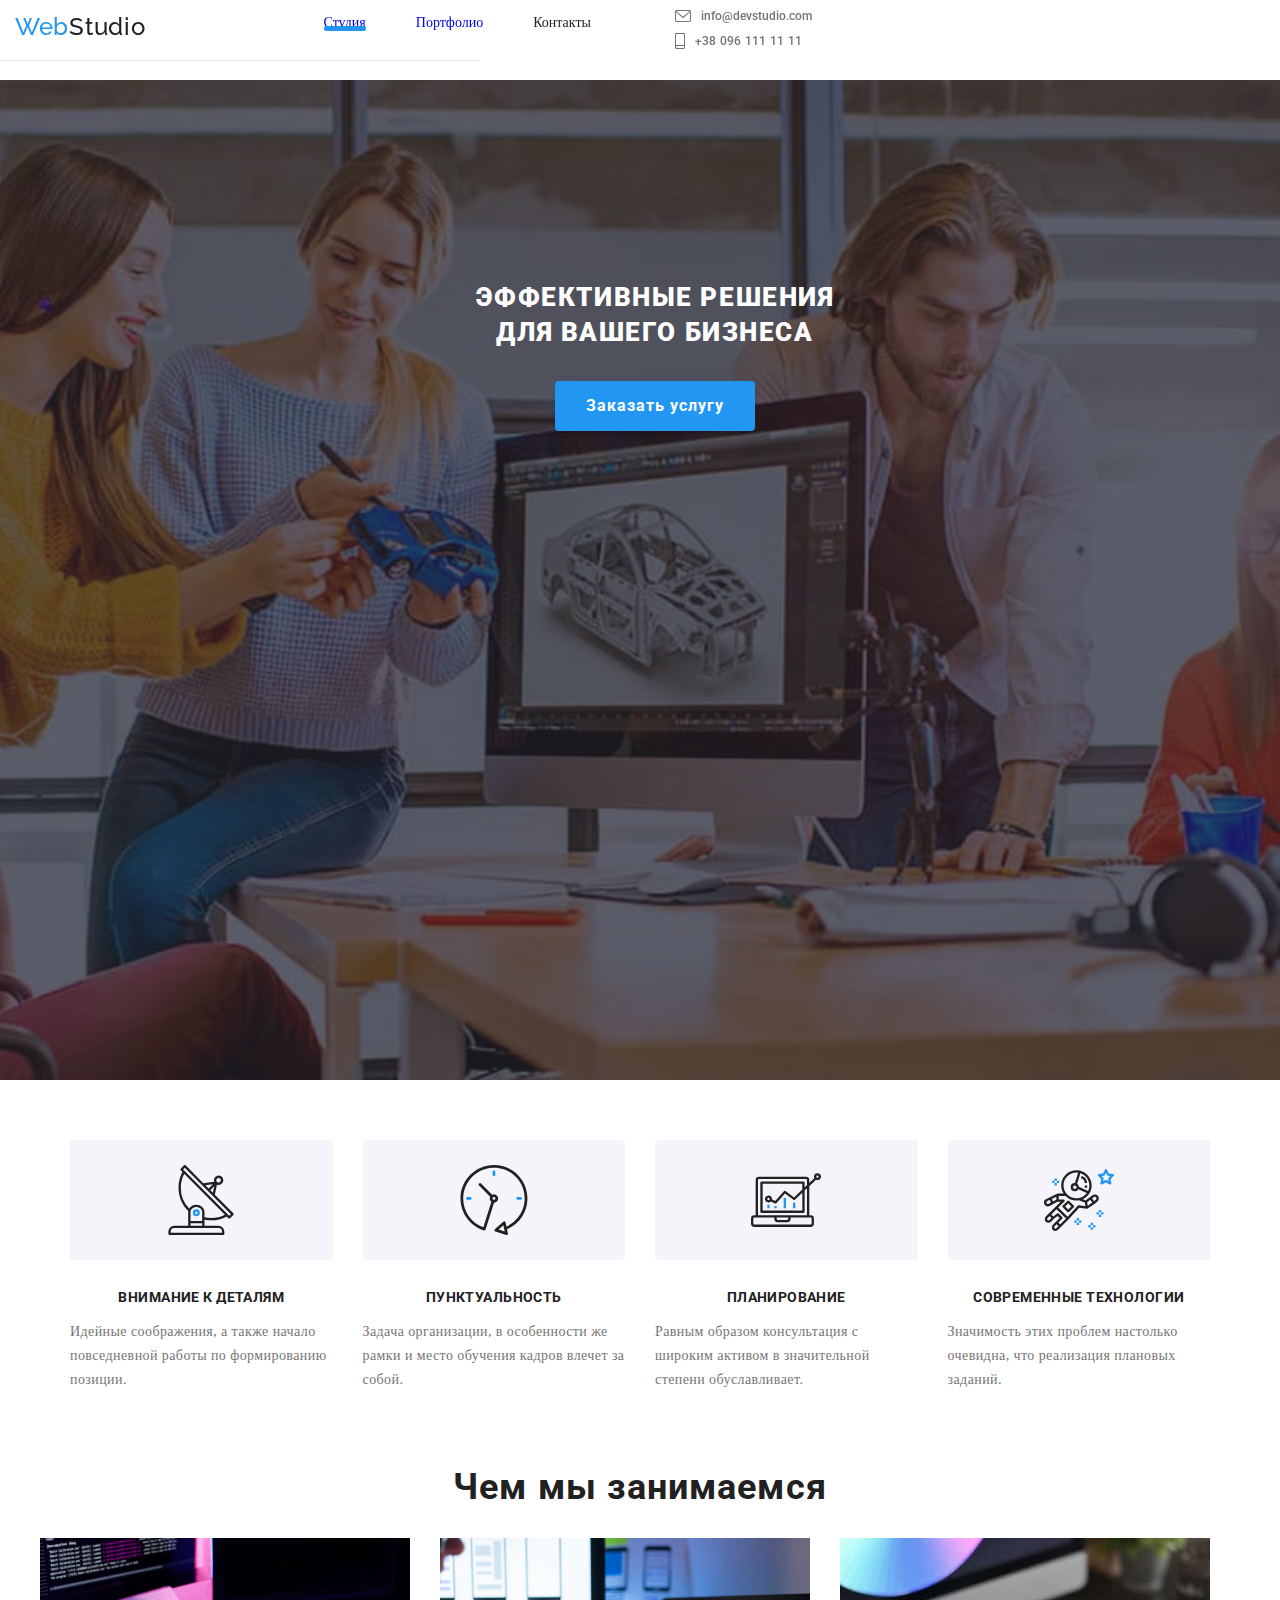
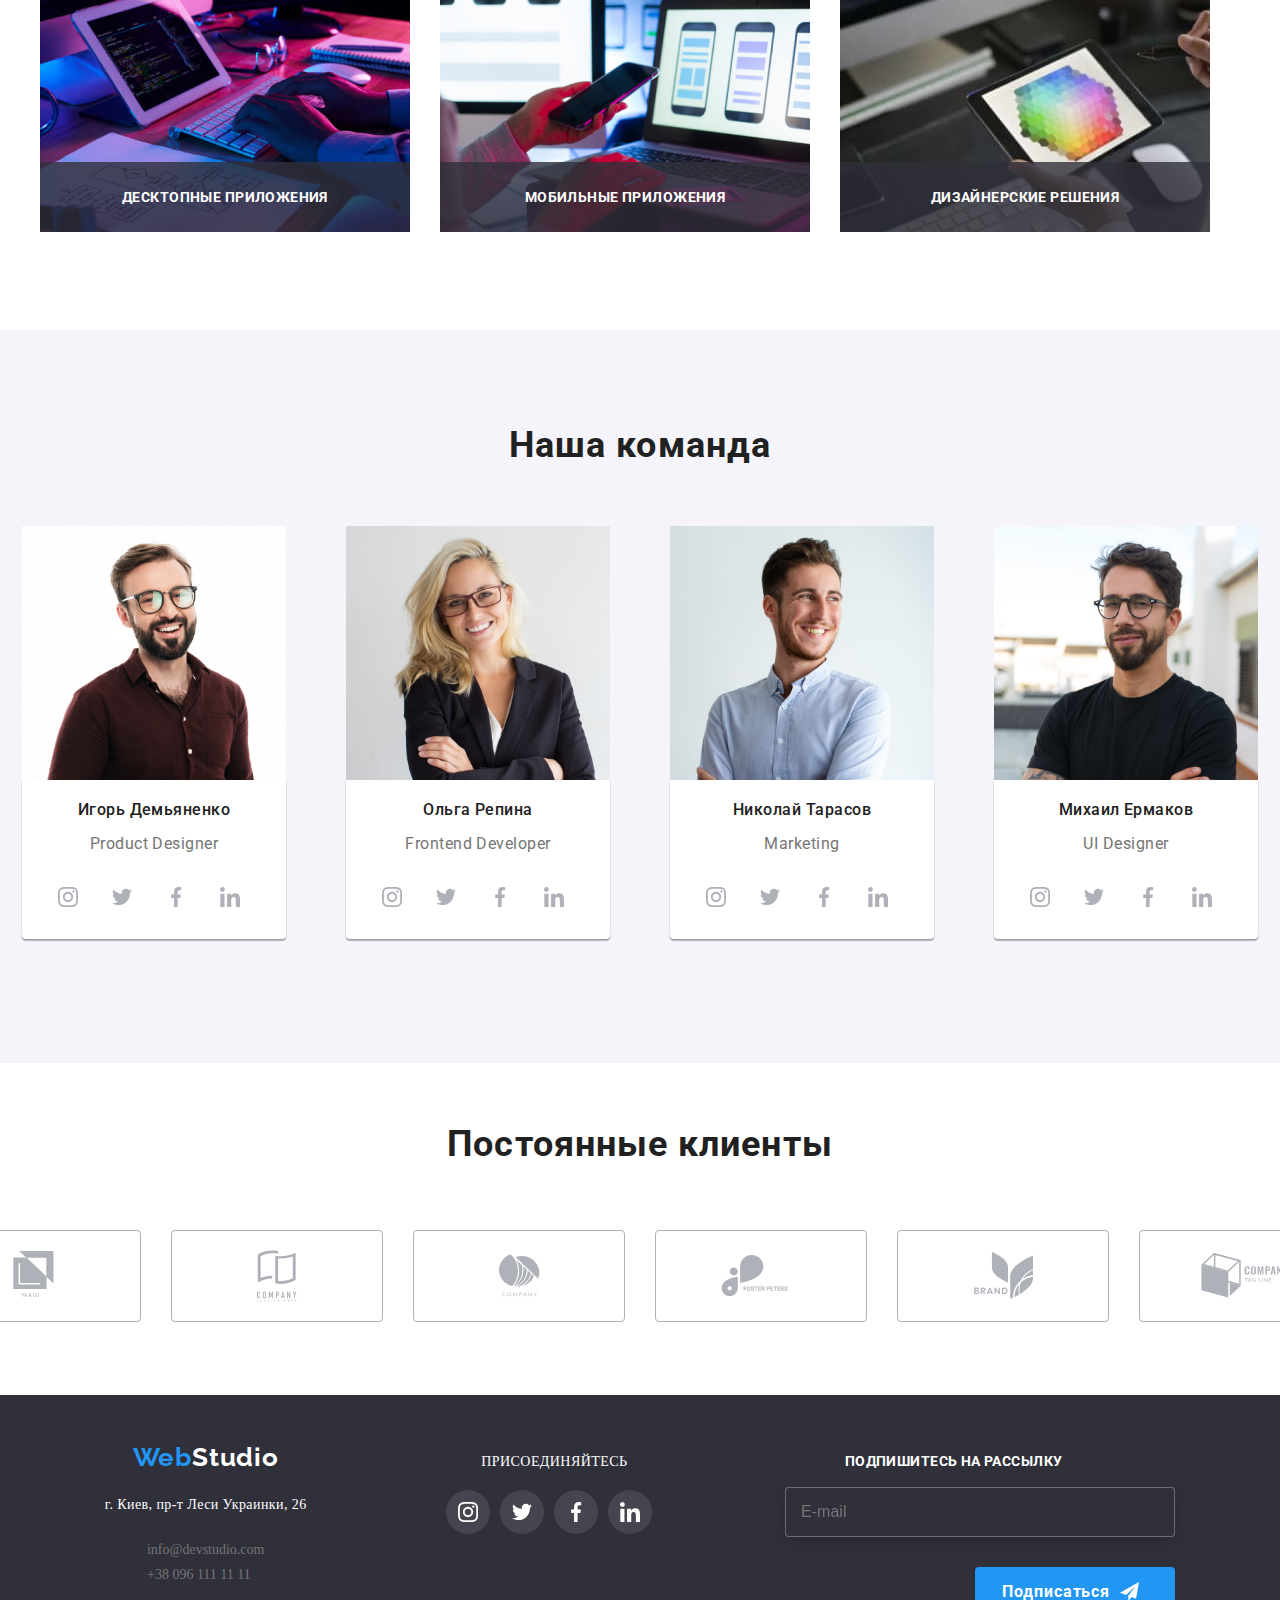
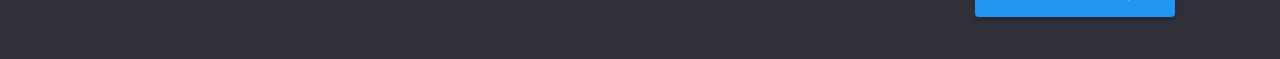
<file: index.html>
<!DOCTYPE html>
<html lang="ru">
  <head>
    <meta charset="UTF-8" />
    <meta name="viewport" content="width=device-width, initial-scale=1.0" />
    <title>Студия</title>
    <link
      rel="stylesheet"
      href="https://cdnjs.cloudflare.com/ajax/libs/modern-normalize/1.0.0/modern-normalize.min.css"
      integrity="sha512-ISS7cAi1PEhQ8jnbJpJZMd29NlhNj4AWYyLOSp2CE/CsHxTCu+r+t0D2yoJudVrd0/8fTVPUVDzY5Tvli75u/g=="
      crossorigin="anonymous"
    />
    <link rel="preconnect" href="https://fonts.gstatic.com" />
    <link
      href="https://fonts.googleapis.com/css2?family=Oleo+Script&family=Raleway:wght@700&family=Roboto:wght@400;500;700&display=swap"
      rel="stylesheet"
    />
    <link rel="stylesheet" href="./css/main.min.css" />
  </head>
  <body>
    <!-- Шапка сайта -->
    <header class="header">
      <div class="all-container header-area">
        <nav class="navigation">
          <a href="" class="logo link">
            <span class="logo-accent">Web</span>Studio</a
          >
          

          <button type="button" class="menu-button" aria-expanded="false" data-menu-button>
            <svg width="40px" height="40px" aria-label="Переключатель мобильного меню" class="menu-icon">
              <use class="icon-close" href="./Images/symbol-defs.svg#icon-close"></use>
              <use class="icon-menu" href="./Images/symbol-defs.svg#icon-menu_mobile"></use>
              
            </svg>
          </button>

          <div class="menu-container" data-menu> 
            <div class="navigation-mobile">
              <ul class="nav-list">
                <li class="nav-item">
                  <a class="link nav-underline" href="./index.html">Студия</a>
              
                </li>
                <li class="nav-item">
                  <a class=" link" href="./portfolio.html" target="_blank">Портфолио</a>
                </li>
                <li class="nav-item">
                  <a class="link" href="">Контакты</a>
                </li>
              </ul>
            </div>
          <div class="contacts-mobile">
            <ul class="address-list">

              <li>
                <a class="contacts-font-first link tel-icon" href="tel:+380961111111"> <svg width="10px" height="16px" class="tel-image">
                    <use href="./Images/symbol-defs.svg#icon-tel"></use>
                  </svg> +38 096 111 11 11</a>
              </li>

              <li class="address-email">
                <a class="contacts-font-two link email-icon" href="mailto:info@devstudio.com">
                  <svg class="email-image">
                    <use href="./Images/symbol-defs.svg#icon-email"></use>
                  </svg>
                  info@devstudio.com</a>
              </li>
            
              
            </ul>
          </div>

          <div class="header__social-block">
            <a href="#" class="header__social-link">Instagram</a>
            <span class="header__social-divider"></span>
            <a href="#" class="header__social-link">Twitter</a>
            <span class="header__social-divider"></span>
            <a href="#" class="header__social-link">Facebook</a>
            <span class="header__social-divider"></span>
            <a href="#" class="header__social-link">LinkedIn</a>
          </div>
          </div>
        </nav>
       
      </div>
    </header>
    <main>
      <!-- /Шапка сайта -->

      <!-- Герой -->

      <section class="hero">
        <div class="all-container">
          <div class="hero-container">
            <h1>Эффективные решения для вашего бизнеса</h1>
            <button type="button" class="modal-open-btn" data-modal-open>
              Заказать услугу
            </button>


            <!-- <div class="backdrop-container is-hidden" data-modal>
                          <div class="hero-modal">
            
                            <button class="btn-close" data-modal-close>
                              <svg width="18px" height="18px" class="">
                                <use href="./Images/symbol-defs.svg#icon-close"></use>
                              </svg>
                            </button>
                            
                          <h3 class="modal-form">Оставьте свои данные, мы вам перезвоним</h3>
                            <form class="modal-form">
            
                             
            <label class="modal-form-label-name">Имя
              <span class="input-wrapper">
                <svg id="icon-person-black"  width="18px" height="18px" viewBox="0 0 32 32">
                  <use href="./Images/symbol-defs.svg#icon-person-black"></use>
                </svg>
                <input type="text" name="name" id="name" class="modal-form-input">
                </span>
            </label>
            
            <label>Телефон
              <span class="input-wrapper">
                <svg id="icon-phone-black" width="18px" height="18px" viewBox="0 0 32 32">
                  <use href="./Images/symbol-defs.svg#icon-phone-black"></use>
                </svg>
              <input type="tel" name="tel" id="tel" class="modal-form-input">
              </span>
            </label>
            <label for="email">Почта
              <span class="input-wrapper">
                <svg id="icon-email-black" width="18px" height="18px" viewBox="0 0 32 32">
                  <use href="./Images/symbol-defs.svg#icon-email-black"></use>
                </svg>
            <input type="email" name="email" id="email"  class="modal-form-input">
            </span>
            </label>
            
            
            <label for="comment">Комментарий
            <textarea name="comment" id="comment" cols="50" rows="10" placeholder="Введите текст" class="modal-form-textarea"></textarea>
            </label>
            
            
            <label for="policy" class="label-chekbox">
            <input class="checkbox modal-form-input" type="checkbox" name="policy" id="policy" value="accept" >
            <span class="icon-checkbox">
             
            </span>
            <span class="policy"> Соглашаюсь с рассылкой и принимаю  <a href="#">Условия договора</a>
            </span>
            </label>
            
            <button type="submit" class="modal-open-btn">Отправить</button>
                            </form>
                           
             
            
                              </div>
                        </div>
             -->
          </div> 
        </div>
      </section>

      <!-- /Герой -->

      <!-- Преимущества -->

      <section class="advantages-section">
        <div class="advantages-container">
          <h2 hidden>Наши преимущества</h2>
          <ul class="advantages-list">
            
            <li class="advantages-item item-one">
              <div class="icons">
                <svg width="70px" height="70px" class="">
                  <use href="./Images/symbol-defs.svg#icon-antenna"></use>
                </svg>
              </div>
              <h3 class="advantages-heading">Внимание к деталям</h3>
              <p class="advantages">
                Идейные соображения, а также начало повседневной работы по
                формированию позиции.
              </p>
            </li>
            <li class="advantages-item">
              <div class="icons">
                <svg width="70px" height="70px">
                  <use href="./Images/symbol-defs.svg#icon-clock"></use>
                </svg>
              </div>
              <h3 class="advantages-heading">Пунктуальность</h3>
              <p class="advantages">
                Задача организации, в особенности же рамки и место обучения
                кадров влечет за собой.
              </p>
            </li>
            <li class="advantages-item item-three">
              <div class="icons">
                <svg width="70px" height="70px">
                  <use href="./Images/symbol-defs.svg#icon-diagram"></use>
                </svg>
              </div>
              <h3 class="advantages-heading">Планирование</h3>
              <p class="advantages">
                Равным образом консультация с широким активом в значительной
                степени обуславливает.
              </p>
            </li>
            <li class="advantages-item">
              <div class="icons">
                <svg width="70px" height="70px">
                  <use href="./Images/symbol-defs.svg#icon-astronaut"></use>
                </svg>
              </div>
              <h3 class="advantages-heading">Современные технологии</h3>
              <p class="advantages">
                Значимость этих проблем настолько очевидна, что реализация
                плановых заданий.
              </p>
            </li>
          </ul>
        </div>
      </section>

      <!-- /Преимущества -->

      <!--Чем мы занимаемся -->

      <section class="projects">
        <div class="all-container">
          <h2>Чем мы занимаемся</h2>
          <ul class="project-list">
            <li class="project-item">
              <img
                src="./Images/demonstration1.jpg"
                alt="Планшет на столе"
                width="381"
                title="Пользователь печатает на планшете с помощью клавиатуры"
              />
              <div class="project-titles"> <p class="">десктопные приложения</p></div>
            </li>
            <li class="project-item">
              <img
                src="./Images/demonstration2.jpg"
                alt="Ноутбук на столе"
                width="381"
                title="Ноутбук стоит на столе"
              />
              <div class="project-titles">
                <p class="">Мобильные приложения</p>
              </div>
            </li>
            <li class="project-item">
              <img
                src="./Images/demonstration3.jpg"
                alt="Планшет в руках"
                width="381"
                title="Планшет в руках"
              />
              <div class="project-titles">
                <p class="">Дизайнерские решения</p>
              </div>
            </li>
          </ul>
        </div>
      </section>

      <!-- /Чем мы занимаемся -->

      <!-- Наша команда -->

      <section class="team-section">
        <div class="team-container">
          <h2>Наша команда</h2>
          <ul class="team-list">
            <li class="item team-item-one">
              <img
                src="./Images/IgorDemyanenko.jpg"
                width="270"
                height="260"
                alt="Игорь Демьяненко"
              />
              
              <div class="team-card">
                <h3>Игорь Демьяненко</h3>
                <p>Product Designer</p>
                <ul class="social-team-list">
                <li class="social-team-item">
                  <a href="" class="social">
                  <svg width="20px" height="20px"  class="social-logo">
                    <use href="./Images/symbol-defs.svg#instagram"></use>
                  </svg>
                </a>
                </li>
                <li class="social-team-item">
                <a href="" class="social">
                  <svg width="20px" height="20px" class="social-logo">
                    <use href="./Images/symbol-defs.svg#twitter"></use>
                  </svg>
                </a>
                </li>
                <li class="social-team-item">
                <a href="" class="social">
                  <svg width="20px" height="20px" class="social-logo">
                    <use href="./Images/symbol-defs.svg#facebook"></use>
                  </svg>
                </a>
                </li>
                <li class="social-team-item">
                <a href="" class="social">
                  <svg width="20px" height="20px" class="social-logo">
                    <use href="./Images/symbol-defs.svg#linkedin"></use>
                  </svg>
                  
              </a>
              </li>
              </ul>
              </div>
            </li>
            <li class="item">
              <img
                src="./Images/OlgaRepina.jpg"
                width="270"
                height="260"
                alt="Ольга Репина"
              />
              <div class="team-card">
                <h3>Ольга Репина</h3>
                <p>Frontend Developer</p>
                <ul class="social-team-list">
                <li class="social-team-item"><a href="" class="social">
                  <svg width="20px" height="20px" class="social-logo">
                    <use href="./Images/symbol-defs.svg#instagram"></use>
                  </svg>
                </a>
                </li>
                <li class="social-team-item">
                  
                <a href="" class="social">
                  <svg width="20px" height="20px" class="social-logo">
                    <use href="./Images/symbol-defs.svg#twitter"></use>
                  </svg>
                </a>
                </li>
                <li class="social-team-item">
                <a href="" class="social">
                  <svg width="20px" height="20px" class="social-logo">
                    <use href="./Images/symbol-defs.svg#facebook"></use>
                  </svg>
                </a>
                </li>
                <li class="social-team-item">
                <a href="" class="social">
                  <svg width="20px" height="20px" class="social-logo">
                    <use href="./Images/symbol-defs.svg#linkedin"></use>
                  </svg>
                </a>
                </li>

                </ul>
              </div>
            </li>
            <li class="item">
              <img
                src="./Images/NikolayTarasov.jpg"
                width="270"
                height="260"
                alt="Николай Тарасов"
              />
              <div class="team-card">
                <h3>Николай Тарасов</h3>
                <p>Marketing</p>
                <ul class="social-team-list">
                  <li class="social-team-item">
                <a href="" class="social">
                  <svg width="20px" height="20px" class="social-logo">
                    <use href="./Images/symbol-defs.svg#instagram"></use>
                  </svg>
                </a>
                </li>
               <li class="social-team-item"> <a href="" class="social">
                  <svg width="20px" height="20px" class="social-logo">
                    <use href="./Images/symbol-defs.svg#twitter"></use>
                  </svg>
                </a>
                </li>
                <li class="social-team-item">
                <a href="" class="social">
                  <svg width="20px" height="20px" class="social-logo">
                    <use href="./Images/symbol-defs.svg#facebook"></use>
                  </svg>
                </a>
</li>
                <li class="social-team-item">
                <a href="" class="social">
                  <svg width="20px" height="20px" class="social-logo">
                    <use href="./Images/symbol-defs.svg#linkedin"></use>
                  </svg>
                </a>
</li>
                </ul>

              </div>
            </li>
            <li class="item">
              <img
                src="./Images/MichaelErmakov.jpg"
                width="270"
                height="260"
                alt="Михаил Ермаков"
              />
              <div class="team-card">
                <h3>Михаил Ермаков</h3>
                <p>UI Designer</p>
                <ul class="social-team-list">
                <li class="social-team-item"><a href="" class="social">
                  <svg width="20px" height="20px" class="social-logo">
                    <use href="./Images/symbol-defs.svg#instagram"></use>
                  </svg>
                </a>
                </li>
               <li class="social-team-item"> <a href="" class="social">
                  <svg width="20px" height="20px" class="social-logo">
                    <use href="./Images/symbol-defs.svg#twitter"></use>
                  </svg>
                </a>
                </li>
                <li class="social-team-item">
                <a href="" class="social">
                  <svg width="20px" height="20px" class="social-logo">
                    <use href="./Images/symbol-defs.svg#facebook"></use>
                  </svg>
                </a>
                </li>
                <li class="social-team-item">
                <a href="" class="social">
                  <svg width="20px" height="20px" class="social-logo">
                    <use href="./Images/symbol-defs.svg#linkedin"></use>
                  </svg>
                </a>
                </li>
                </ul>
               

              </div>
            </li>
          </ul>
        </div>
      </section>

      <!-- Постоянные клиенты -->
      <section class="clients">
        <div class="clients-container">
          <h2>Постоянные клиенты</h2>
          <ul class="clients-list">
            <li class="clients-item">
              <a href="" class="clients-icon">
                <svg width="49px" height="49px"  class="clients-logo">
                  <use href="./Images/symbol-defs.svg#.iconlogo_1"></use>
                </svg>
              </a>
           </li>
            <li class="clients-item">
              <a href="" class="clients-icon">
              <svg width="40px" height="52px" class="clients-logo">
                <use href="./Images/symbol-defs.svg#.iconlogo_2"></use>
              </svg>
             
            </a>
          </li>
            <li class="clients-item">
              <a href="" class="clients-icon">
              <svg width="41px" height="43px" class="clients-logo">
                <use href="./Images/symbol-defs.svg#.iconlogo_3"></use>
              </svg>
            </a>
          </li>
            <li class="clients-item">
              <a href="" class="clients-icon">
              <svg width="80px" height="42px" class="clients-logo">
                <use href="./Images/symbol-defs.svg#.iconlogo_4"></use>
              </svg>
            </a>
          </li>
            <li class="clients-item">
              <a href="" class="clients-icon">
              <svg  width="59px" height="47px" class="clients-logo">
                <use href="./Images/symbol-defs.svg#.iconlogo_5"></use>
              </svg>
            </a>
          </li>
            <li class="clients-item">
              <a href="" class="clients-icon">
                <svg width="88px" height="45px" class="clients-logo">
                  <use href="./Images/symbol-defs.svg#.iconlogo_6"></use>
                </svg>
              </a>
            </li>
          </ul>
        </div>
      </section>
    </main>

    <!-- Футер -->
    <footer class="footer">
      <div class="footer-container footer-box">
        <div class="footer-box-contact">
        <a class="footer-logo" href="">
          <span class="footer-accent">Web</span>Studio</a
        >
        <address>г. Киев, пр-т Леси Украинки, 26</address>
        <ul class="footer-contacts-list">
          <li class="footer-contacts-item">
            <a class="contacts-font" href="mailto:info@devstudio.com"
              >info@devstudio.com</a
            >
          </li>
          <li class="">
            <a class="contacts-font" href="tel:+380961111111"
              >+38 096 111 11 11</a
            >
          </li>
        </ul>
      </div>

      <div class="footer-box-link">
        <p class="footer-title">присоединяйтесь</p>
        <ul class="footer-icon list-no-style">
        <li><a href="" class="social social-footer">
          <svg width="20px" height="20px" class="social-logo">
            <use href="./Images/symbol-defs.svg#instagram"></use>
          </svg>
        </a>
        </li>
        <li><a href="" class="social social-footer">
          <svg width="20px" height="20px" class="social-logo">
            <use href="./Images/symbol-defs.svg#twitter"></use>
          </svg>
        </a></li>
        <li><a href="" class="social social-footer">
          <svg width="20px" height="20px" class="social-logo">
            <use href="./Images/symbol-defs.svg#facebook"></use>
          </svg>
        </a></li>
        <li><a href="" class="social social-footer">
          <svg width="20px" height="20px" class="social-logo">
            <use href="./Images/symbol-defs.svg#linkedin"></use>
          </svg>
        </a>
        </ul>
      </div>

      <form>
        <div class="footer-box-subscribe">
          <h2 class="footer-subscribe-heading">подпишитесь на рассылку</h2>
          <label for="email"></label>
          <input type="email" name="mail" id="mail" placeholder="E-mail" class="btn-footer">
          <button class="modal-open-btn footer-action-img"> Подписаться


          </button>
          
        </div>
      </form>
      
      </div>

  

     

    </footer>

    <script src="./js/modal.js"></script>
    <script src="./js/menu.js"></script>
  </body>
</html>
</file>
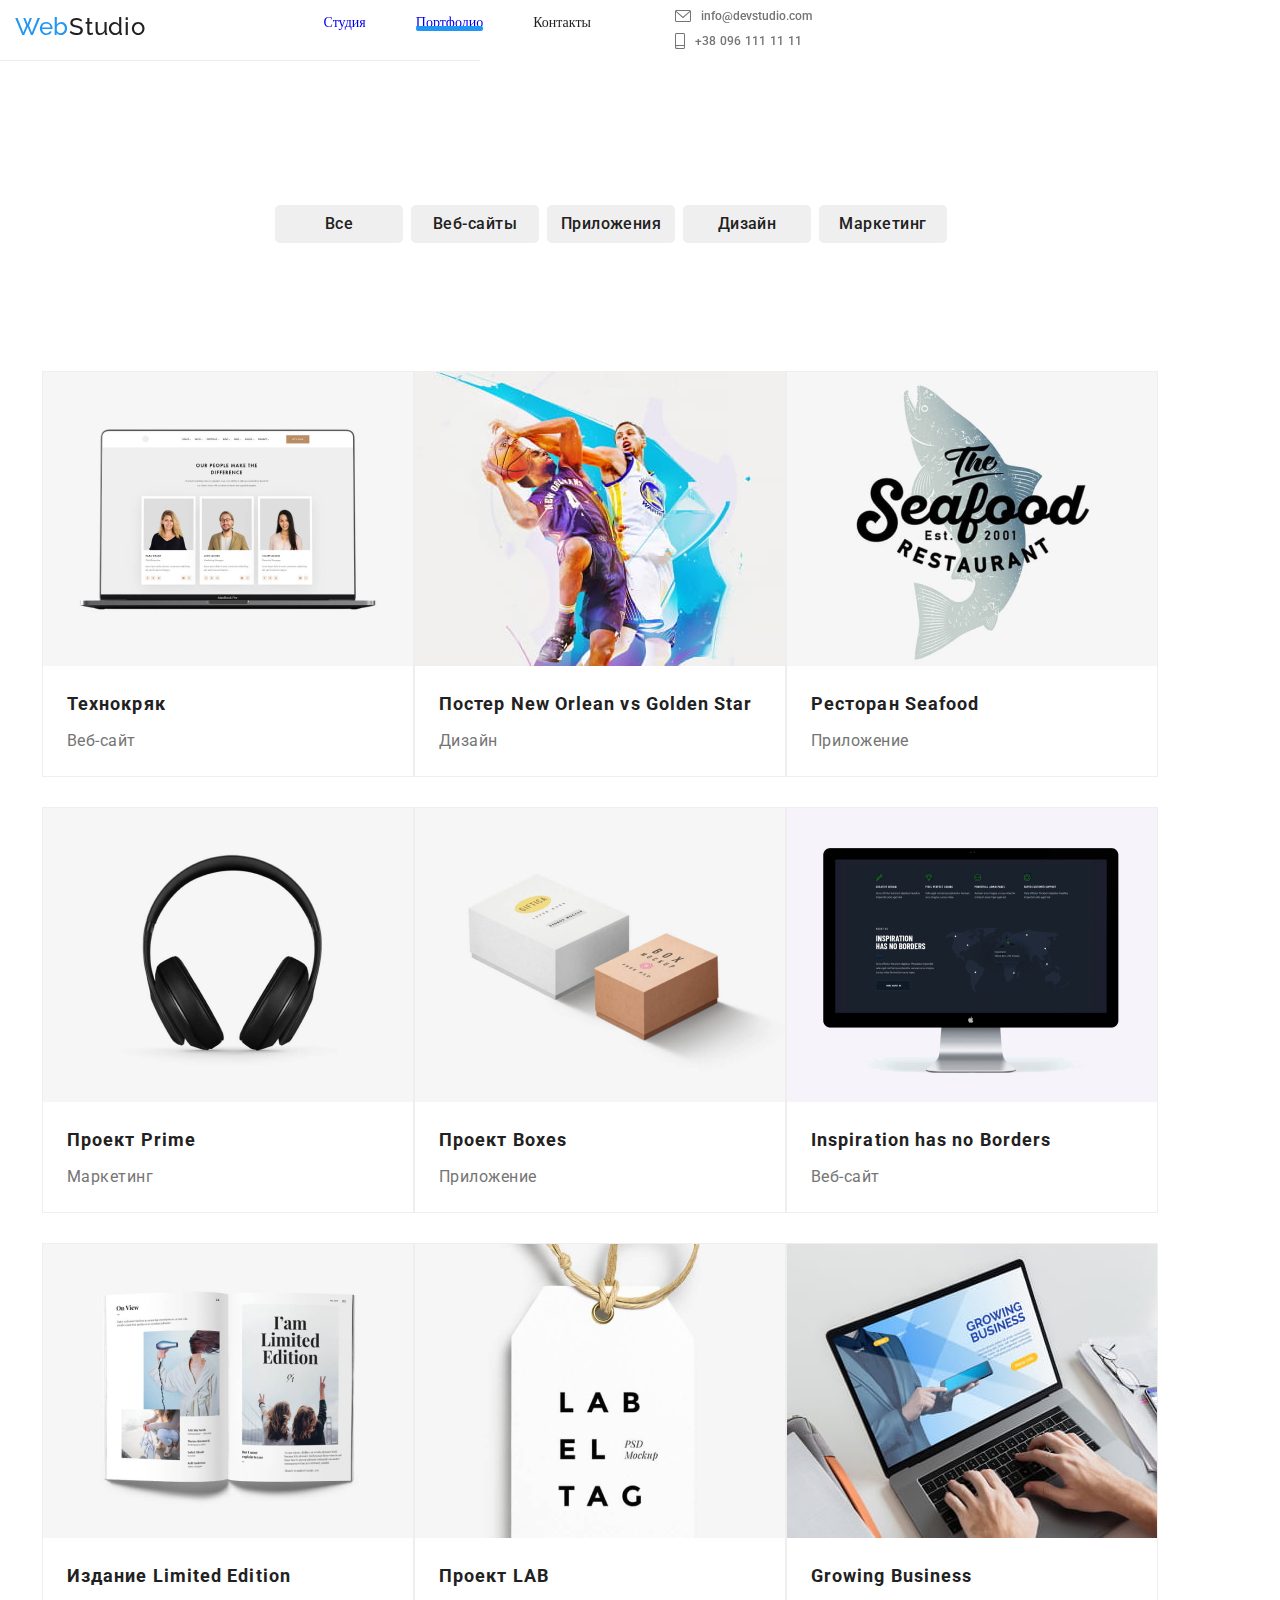
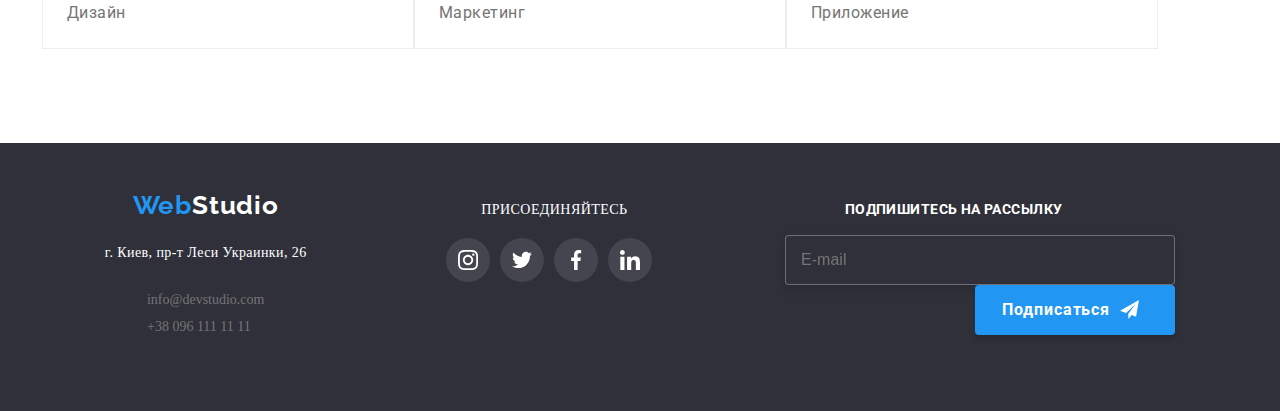
<file: portfolio.html>
<!DOCTYPE html>
<html lang="ru">

<head>
  <meta charset="UTF-8" />
  <meta name="viewport" content="width=device-width, initial-scale=1.0" />
  <title>Портфолио</title>
  <link rel="stylesheet" href="https://cdnjs.cloudflare.com/ajax/libs/modern-normalize/1.0.0/modern-normalize.min.css"
    integrity="sha512-ISS7cAi1PEhQ8jnbJpJZMd29NlhNj4AWYyLOSp2CE/CsHxTCu+r+t0D2yoJudVrd0/8fTVPUVDzY5Tvli75u/g=="
    crossorigin="anonymous" />
  <link rel="preconnect" href="https://fonts.gstatic.com" />
  <link
    href="https://fonts.googleapis.com/css2?family=Oleo+Script&family=Raleway:wght@700&family=Roboto:wght@400;500;700&display=swap"
    rel="stylesheet" />
  <link rel="stylesheet" href="./css/portfolio.min.css" />
</head>

<body>
  <!-- Шапка сайта -->
  <header class="header">
    <div class="all-container header-area">
      <nav class="navigation">
        <a href="" class="logo link">
          <span class="logo-accent">Web</span>Studio</a>
  
  
        <button type="button" class="menu-button" aria-expanded="false" data-menu-button>
          <svg width="40px" height="40px" aria-label="Переключатель мобильного меню" class="menu-icon">
            <use class="icon-close" href="./Images/symbol-defs.svg#icon-close"></use>
            <use class="icon-menu" href="./Images/symbol-defs.svg#icon-menu_mobile"></use>
  
          </svg>
        </button>
  
        <div class="menu-container" data-menu>
          <div class="navigation-mobile">
            <ul class="nav-list">
              <li class="nav-item">
                <a href="./index.html">Студия</a>
  
              </li>
              <li class="nav-item">
                <a class=" link link nav-underline" href="./portfolio.html" target="_blank">Портфолио</a>
              </li>
              <li class="nav-item">
                <a class="link" href="">Контакты</a>
              </li>
            </ul>
          </div>
          <div class="contacts-mobile">
            <ul class="address-list">
  
              <li>
                <a class="contacts-font-first link tel-icon" href="tel:+380961111111"> <svg width="10px" height="16px"
                    class="tel-image">
                    <use href="./Images/symbol-defs.svg#icon-tel"></use>
                  </svg> +38 096 111 11 11</a>
              </li>
  
              <li class="address-email">
                <a class="contacts-font-two link email-icon" href="mailto:info@devstudio.com">
                  <svg class="email-image">
                    <use href="./Images/symbol-defs.svg#icon-email"></use>
                  </svg>
                  info@devstudio.com</a>
              </li>
  
  
            </ul>
          </div>
  
          <div class="header__social-block">
            <a href="#" class="header__social-link">Instagram</a>
            <span class="header__social-divider"></span>
            <a href="#" class="header__social-link">Twitter</a>
            <span class="header__social-divider"></span>
            <a href="#" class="header__social-link">Facebook</a>
            <span class="header__social-divider"></span>
            <a href="#" class="header__social-link">LinkedIn</a>
          </div>
        </div>
      </nav>
  
    </div>
  </header>
  <main>
    <!-- /Шапка сайта -->
    <section class="section">
      <div class="portfolio-container">
        <!-- Радио кнопки -->

        <ul class="button-list">
          <li><button class="button-item" type="button">Все</button></li>
          <li><button class="button-item" type="button">Веб-сайты</button></li>
          
          <li><button class="button-item" type="button">Приложения</button></li>
          <li><button class="button-item" type="button">Дизайн</button></li>
          <li><button class="button-item" type="button">Маркетинг</button></li>
        </ul>

<!-- /Радио кнопки -->

    <!--Карточки-->
        <ul class="cards-list">
        
          <li class="cards">
           
            <a href="" class="animation">
              <div class="content-container">
                <img src="./Images/portfolio_card1.jpg" alt="Ноутбук с тремя фотографиями людей" />
                
                
                <div class="overlay">
                  <p class="text">Технокряк это современная площадка распространения коронавируса.
                    Компании используют эту платформу для цифрового
                    шпионажа и атак на защищённые сервера конкурентов.</p>
                </div>
            </div>
              <div class="cards-container"><h2>Технокряк</h2>
              <p>Веб-сайт</p></div>
            </a>
         
        
        
        
          </li>
        
          <li class="cards">
            <a href=""class="animation">
                <div class="content-container">
              <img src="./Images/portfolio_card2.jpg" alt="Постер с баскетболистами" />
              <div class="overlay">
                <p class="text">Lorem ipsum dolor sit amet consectetur adipisicing elit. 
                  Ipsum fugit blanditiis facere sapiente mollitia dolorum reiciendis autem tempore aperiam vel. 
                  Veniam cum error iste tempore placeat nobis eaque, rem quam.</p>
              </div>
              </div>
             <div class="cards-container"><h2>Постер New Orlean vs Golden Star</h2>
              <p>Дизайн</p></div>
            </a>
        
        
          </li>
        
          <li class="cards">
            <a href="" class="animation">
              <div class="content-container">
              <img src="./Images/portfolio_card3.jpg" alt="Ресторан сиафуд" />
              
                <div class="overlay">
                  <p class="text">Lorem ipsum dolor sit amet consectetur adipisicing elit.
                    Ipsum fugit blanditiis facere sapiente mollitia dolorum reiciendis autem tempore aperiam vel.
                    Veniam cum error iste tempore placeat nobis eaque, rem quam.</p>
                </div>
                </div>
              <div class="cards-container"><h2>Ресторан Seafood</h2>
              <p>Приложение</p></div>
            </a>
        
        
          </li>
        
        
          <li class="cards">
            <a href="" class="animation">
              <div class="content-container">
                <img src="./Images/portfolio_card4.jpg" alt="Наушники" />
                <div class="overlay">
                  <p class="text">Lorem ipsum dolor sit amet consectetur adipisicing elit.
                    Ipsum fugit blanditiis facere sapiente mollitia dolorum reiciendis autem tempore aperiam vel.
                    Veniam cum error iste tempore placeat nobis eaque, rem quam.</p>
                </div>
                </div>
              <div class="cards-container"><h2>Проект Prime</h2>
              <p>Маркетинг</p></div>
            </a>
        
        
          </li>
        
          <li class="cards">
            <a href="" class="animation">
              <div class="content-container">
                <img src="./Images/portfolio_card5.jpg" alt="2 коробки" />
                <div class="overlay">
                  <p class="text">Lorem ipsum dolor sit amet consectetur adipisicing elit.
                    Ipsum fugit blanditiis facere sapiente mollitia dolorum reiciendis autem tempore aperiam vel.
                    Veniam cum error iste tempore placeat nobis eaque, rem quam.</p>
                </div>
                </div>
              <div class="cards-container"><h2>Проект Boxes</h2>
              <p>Приложение</p></div>
            </a>
        
        
          </li>
        
        
          <li class="cards">
            <a href="" class="animation">
              <div class="content-container">
                <img src="./Images/portfolio_card6.jpg" alt="Монитор с демонстрацией сайта" />
                <div class="overlay">
                  <p class="text">Lorem ipsum dolor sit amet consectetur adipisicing elit.
                    Ipsum fugit blanditiis facere sapiente mollitia dolorum reiciendis autem tempore aperiam vel.
                    Veniam cum error iste tempore placeat nobis eaque, rem quam.</p>
                </div>
                </div>
              <div class="cards-container"><h2>Inspiration has no Borders</h2>
              <p>Веб-сайт</p></div>
            </a>
        
        
          </li>
        
        
          <li class="cards">
            <a href="" class="animation">
              <div class="content-container">
                <img src="./Images/portfolio_card7.jpg" alt="Разворот журнала" />
                <div class="overlay">
                  <p class="text">Lorem ipsum dolor sit amet consectetur adipisicing elit.
                    Ipsum fugit blanditiis facere sapiente mollitia dolorum reiciendis autem tempore aperiam vel.
                    Veniam cum error iste tempore placeat nobis eaque, rem quam.</p>
                </div>
                </div>
              <div class="cards-container"><h2>Издание Limited Edition</h2>
              <p>Дизайн</p></div>
            </a>
        
          </li>
        
        
        
        
          <li class="cards">
            <a href="" class="animation">
              <div class="content-container">
                <img src="./Images/portfolio_card8.jpg" alt="Ярлык-этикетка брендированная" />
                <div class="overlay">
                  <p class="text">Lorem ipsum dolor sit amet consectetur adipisicing elit.
                    Ipsum fugit blanditiis facere sapiente mollitia dolorum reiciendis autem tempore aperiam vel.
                    Veniam cum error iste tempore placeat nobis eaque, rem quam.</p>
                </div>
                </div>
              <div class="cards-container"><h2>Проект LAB</h2>
              <p>Маркетинг</p></div>
            </a>
        
        
          </li>
        
          <li class="cards">
            <a href="" class="animation">
              <div class="content-container">
                <img src="./Images/portfolio_card9.jpg" alt="Человек работает за ноутбуком" />
                <div class="overlay">
                  <p class="text">Lorem ipsum dolor sit amet consectetur adipisicing elit.
                    Ipsum fugit blanditiis facere sapiente mollitia dolorum reiciendis autem tempore aperiam vel.
                    Veniam cum error iste tempore placeat nobis eaque, rem quam.</p>
                </div>
                </div>
              <div class="cards-container"><h2>Growing Business</h2>
              <p>Приложение</p></div>
            </a>
        
        
          </li>
        </ul>
      </div>


  


     


    </section>
    <!--/Карточки-->
  </main>

  <!-- Футер -->
<footer class="footer">
  <div class="footer-container footer-box">
    <div class="footer-box-contact">
      <a class="footer-logo" href="">
        <span class="footer-accent">Web</span>Studio</a>
      <address>г. Киев, пр-т Леси Украинки, 26</address>
      <ul class="footer-contacts-list">
        <li class="footer-contacts-item">
          <a class="contacts-font" href="mailto:info@devstudio.com">info@devstudio.com</a>
        </li>
        <li class="padding-email">
          <a class="contacts-font" href="tel:+380961111111">+38 096 111 11 11</a>
        </li>
      </ul>
    </div>

    <div class="footer-box-link">
      <p class="footer-title">присоединяйтесь</p>
      <ul class="footer-icon list-no-style">
        <li><a href="" class="social social-footer">
            <svg width="20px" height="20px" class="social-logo">
              <use href="./Images/symbol-defs.svg#instagram"></use>
            </svg>
          </a>
        </li>
        <li><a href="" class="social social-footer">
            <svg width="20px" height="20px" class="social-logo">
              <use href="./Images/symbol-defs.svg#twitter"></use>
            </svg>
          </a></li>
        <li><a href="" class="social social-footer">
            <svg width="20px" height="20px" class="social-logo">
              <use href="./Images/symbol-defs.svg#facebook"></use>
            </svg>
          </a></li>
        <li><a href="" class="social social-footer">
            <svg width="20px" height="20px" class="social-logo">
              <use href="./Images/symbol-defs.svg#linkedin"></use>
            </svg>
          </a>
      </ul>
    </div>

    <form>
      <div class="footer-box-subscribe">
        <h2 class="footer-subscribe-heading">подпишитесь на рассылку</h2>
        <label for="email"></label>
        <input type="email" name="mail" id="mail" placeholder="E-mail" class="btn-footer">
        <button class="modal-open-btn footer-action-img"> Подписаться


        </button>

      </div>
    </form>

  </div>





</footer>

  </body>
  
  </html>
</file>
<file: css/main.min.css>
.all-container{padding-left:15px;padding-right:15px;margin-left:auto;margin-right:auto}@media (min-width: 480px){.all-container{width:480px}}@media (min-width: 768px){.all-container{width:768px}}@media (min-width: 1140px){.all-container{width:1200px}}body{font-family:"Roboto",sans-serif;font-style:normal}@media screen and (min-width: 768px){body{padding-top:10px}}@media screen and (min-width: 1140px){body{margin:0;padding-top:80px;font-family:var(--font-main);font-style:normal}}body img{display:block;max-width:100%;height:auto}a{text-decoration:none;display:block}h2,h3,h4{font-family:"Roboto",sans-serif;padding:0}h2{font-size:36px;line-height:1.167;letter-spacing:0.03em;color:#212121}.header .all-container{position:relative;-webkit-box-align:center;-ms-flex-align:center;align-items:center;-webkit-box-pack:justify;-ms-flex-pack:justify;justify-content:space-between}@media (min-width: 480px){.header .all-container{width:480px;height:60px;margin:0}}@media screen and (min-width: 768px){.header .all-container{padding:0;margin:0;display:-webkit-box;display:-ms-flexbox;display:flex;-webkit-box-pack:justify;-ms-flex-pack:justify;justify-content:space-between;-webkit-box-align:center;-ms-flex-align:center;align-items:center}}@media screen and (min-width: 1140px){.header .all-container{display:-webkit-box;display:-ms-flexbox;display:flex;-webkit-box-align:center;-ms-flex-align:center;align-items:center}}header{width:100%;top:0;left:0;background-color:#ffffff;z-index:3}@media (min-width: 480px){header{width:480px}}@media (min-width: 1140px){header{position:fixed;width:100%;min-height:80px;top:0;left:0;background-color:#ffffff;z-index:3}}.header-area{display:inline-block;width:100%;-webkit-box-pack:justify;-ms-flex-pack:justify;justify-content:space-between;-webkit-box-align:center;-ms-flex-align:center;align-items:center;border-bottom:1px solid #ececec}@media screen and (max-width: 767px){header .link{padding-top:23px}}.header a:visited{font-weight:500;font-size:14px;line-height:1.14;letter-spacing:0.02em;color:#212121}.header li a:hover,.header a:active,.header a:focus{color:#2196f3}.header li a{-webkit-transition-duration:250ms;transition-duration:250ms;-webkit-transition-timing-function:cubic-bezier(0.4, 0, 0.2, 1);transition-timing-function:cubic-bezier(0.4, 0, 0.2, 1)}.logo{font-family:"Raleway";font-style:normal;font-weight:bold;font-size:24px;line-height:1.192;letter-spacing:0.03em;color:black}@media screen and (min-width: 768px){.logo{display:inline-block;padding-bottom:6px}}@media screen and (min-width: 768px) and (min-width: 1140px){.logo{margin-right:90px}}.logo-accent{color:#2196f3}.navigation{display:-webkit-box;display:-ms-flexbox;display:flex;-webkit-box-align:center;-ms-flex-align:center;align-items:center;-webkit-box-pack:justify;-ms-flex-pack:justify;justify-content:space-between;height:60px;padding-left:15px;padding-right:15px;margin-left:auto;margin-right:auto}@media screen and (min-width: 768px){.navigation{width:768px;height:80px;-webkit-box-align:center;-ms-flex-align:center;align-items:center}}@media screen and (min-width: 1140px){.header-nav{border:1px solid #ececec}}.nav-list{list-style:none;display:-webkit-box;display:-ms-flexbox;display:flex;margin:0;padding:0;-webkit-box-orient:vertical;-webkit-box-direction:normal;-ms-flex-direction:column;flex-direction:column;-ms-flex-wrap:wrap;flex-wrap:wrap}@media screen and (min-width: 768px){.nav-list{display:-webkit-inline-box;display:-ms-inline-flexbox;display:inline-flex;-ms-flex-wrap:nowrap;flex-wrap:nowrap;-webkit-box-orient:horizontal;-webkit-box-direction:normal;-ms-flex-direction:row;flex-direction:row;-webkit-transform:translateY(-50%);transform:translateY(-50%)}}.nav-item:not(:last-child){margin-right:50px}nav .link{display:block;font-weight:500}.address-list{list-style:none;display:-webkit-box;display:-ms-flexbox;display:flex;margin:0;padding:0}.address-list .link+.link{margin-left:50px}.address-list{margin-left:auto;font-family:"Roboto",sans-serif;font-style:normal;margin-right:0px}.address-list a{display:-webkit-inline-box;display:-ms-inline-flexbox;display:inline-flex;-webkit-box-align:center;-ms-flex-align:center;align-items:center}.address-list a:hover,.address-list a:active,.address-list a:focus{color:#2196f3}.address-list a{-webkit-transition-duration:250ms;transition-duration:250ms;-webkit-transition-timing-function:cubic-bezier(0.4, 0, 0.2, 1);transition-timing-function:cubic-bezier(0.4, 0, 0.2, 1)}@media screen and (min-width: 768px){.address-email{margin-right:48px}}.contacts-font-two{color:#757575;font-size:24px}@media screen and (min-width: 768px){.contacts-font-two{font-size:12px}}.nav-underline{display:block;position:relative;padding:0}.nav-underline::after{content:" ";position:absolute;left:0;bottom:-29px;width:100%;height:5px;background-color:#2196f3;border-radius:2px;opacity:0;bottom:0}@media screen and (min-width: 1140px){.nav-underline::after{display:block}}@media screen and (min-width: 768px){.nav-underline:after{opacity:1}}.email-icon{background-repeat:no-repeat;background-position:center;background-size:cover;background-size:auto}.email-image{width:16px;height:12px;margin-right:10px;fill:currentColor}.tel-icon{display:-webkit-box;display:-ms-flexbox;display:flex;background-repeat:no-repeat;background-position:center;background-size:auto}.tel-image{margin-right:10px;fill:currentColor}.header__social-block{display:-webkit-box;display:-ms-flexbox;display:flex;-webkit-box-orient:horizontal;-webkit-box-direction:normal;-ms-flex-direction:row;flex-direction:row;-ms-flex-wrap:wrap;flex-wrap:wrap}@media screen and (min-width: 768px){.header__social-block{display:none}}.header__social-link{font-weight:500;font-size:18px;line-height:22px;letter-spacing:0.02em;color:#2196f3}.footer-container{margin-right:auto;margin-left:auto;padding-left:15px;padding-right:15px;padding-top:60px;padding-bottom:60px;display:-webkit-box;display:-ms-flexbox;display:flex;-ms-flex-wrap:wrap;flex-wrap:wrap}@media screen and (max-width: 767px){.footer-container{-webkit-box-orient:vertical;-webkit-box-direction:normal;-ms-flex-direction:column;flex-direction:column}}@media (min-width: 768px){.footer-container{width:768px;-ms-flex-pack:distribute;justify-content:space-around}}@media (min-width: 1140px){.footer-container{padding-top:0;width:100%;-ms-flex-wrap:nowrap;flex-wrap:nowrap}}.footer{background-color:#2f303a}.footer li a:hover,.footer li a:focus,.footer li a:active{color:#2196f3}@media screen and (min-width: 1140px){.footer{color:#2196f3}}.footer-box-contact address{font-style:normal;font-weight:normal;font-size:14px;line-height:1.71;letter-spacing:0.03em;color:#fff;text-align:center;white-space:pre;margin-right:0}@media screen and (min-width: 1140px){.footer-box-contact address{margin-bottom:9px}}.footer-box-contact{display:-webkit-box;display:-ms-flexbox;display:flex;-webkit-box-align:center;-ms-flex-align:center;align-items:center;-webkit-box-pack:center;-ms-flex-pack:center;justify-content:center;-webkit-box-orient:vertical;-webkit-box-direction:normal;-ms-flex-direction:column;flex-direction:column;margin-bottom:60px}@media screen and (min-width: 768px){.footer-box-contact{margin:0}}@media screen and (min-width: 1140px){.footer-box-contact{margin-right:70px}}.footer-title{margin:0;margin-bottom:20px;font-style:normal;font-weight:500;font-size:14px;line-height:1.14;letter-spacing:0.03em;text-transform:uppercase;color:white;text-align:center}.footer-box ul{padding-left:0;list-style:none}.footer-logo{font-family:"Raleway";font-style:normal;font-weight:bold;font-size:24px;line-height:1.192;letter-spacing:0.03em;color:#fff;display:inline-block;margin-bottom:20px;text-decoration:none}@media screen and (min-width: 1140px){.footer-logo{font-size:26px}}.footer-icon{padding:0;margin:0;padding-left:125px;display:-webkit-box;display:-ms-flexbox;display:flex;-webkit-box-pack:center;-ms-flex-pack:center;justify-content:center;-webkit-box-align:center;-ms-flex-align:center;align-items:center}.footer-subcribe-heading{font-family:"Roboto";font-style:normal;font-weight:bold;font-size:14px;line-height:16px;letter-spacing:0.03em;text-transform:uppercase;color:#ffffff;padding:0;margin:0}.btn-footer{max-width:450px;width:100%;padding:15px;border:1px solid rgba(255,255,255,0.3);-webkit-filter:drop-shadow(0px 4px 4px rgba(0,0,0,0.15));filter:drop-shadow(0px 4px 4px rgba(0,0,0,0.15));border-radius:4px;background-color:#2f303a;color:rgba(255,255,255,0.6);outline:none;font-weight:400;font-size:16px;line-height:1.25px}@media screen and (min-width: 1140px){.btn-footer{max-width:358px}}.footer-action-img{position:relative;width:200px;height:50px;-webkit-box-align:center;-ms-flex-align:center;align-items:center;margin-top:20px;margin-left:123px;margin-right:140px}@media screen and (min-width: 1140px){.footer-action-img{margin:0}}.footer-action-img::after{content:"";width:24px;height:24px;margin-left:10px;top:50%;right:15px;-webkit-transform:translateY(-50%);transform:translateY(-50%);padding-right:28px;background-image:url(../Images/icon_send.svg);background-size:contain;background-repeat:no-repeat}.footer-contacts-list{padding:0}.footer-accent{color:#2196f3}.contacts-font{color:#757575;font-size:14px}.social-footer{display:-webkit-inline-box;display:-ms-inline-flexbox;display:inline-flex;width:44px;height:44px;border-radius:50%;background:rgba(255,255,255,0.1);fill:#fff;-webkit-box-pack:center;-ms-flex-pack:center;justify-content:center;-webkit-box-align:center;-ms-flex-align:center;align-items:center;cursor:pointer;margin-right:10px;-webkit-transition-duration:250ms;transition-duration:250ms;-webkit-transition-timing-function:cubic-bezier(0.4, 0, 0.2, 1);transition-timing-function:cubic-bezier(0.4, 0, 0.2, 1)}.social-footer:hover,.social-footer:active,.social-footer:focus{background-color:#2196f3;fill:white}footer h2{font-weight:bold;font-size:14px;line-height:0.875;letter-spacing:0.03em;text-transform:uppercase;text-align:center;color:#ffffff;margin:0;margin-bottom:20px}.footer-contacts-item{margin-bottom:9px}.foter-box-link{width:206px;display:inline-block;-webkit-box-align:center;-ms-flex-align:center;align-items:center;-webkit-box-pack:center;-ms-flex-pack:center;justify-content:center;-webkit-box-orient:vertical;-webkit-box-direction:normal;-ms-flex-direction:column;flex-direction:column}@media screen and (min-width: 768px){.foter-box-link{margin-right:80px}}@media screen and (min-width: 1140px){.footer-box-contact{margin-right:70px}}@media screen and (min-width: 1140px){.footer-box{max-width:1140px;display:-webkit-box;display:-ms-flexbox;display:flex;-webkit-box-align:baseline;-ms-flex-align:baseline;align-items:baseline}}.footer-box-subscribe{margin-top:60px}@media screen and (min-width: 768px){.footer-box-subscribe{text-align:center}}@media screen and (min-width: 1140px){.footer-box-subscribe{display:block;-webkit-box-align:baseline;-ms-flex-align:baseline;align-items:baseline;max-width:570px;max-height:86px;text-align:end}}.team-container{margin-right:auto;margin-left:auto;padding-left:15px;padding-right:15px}.team-section{background-color:#f5f4fa;margin:0;width:100%;padding-top:60px;padding-bottom:60px}@media screen and (min-width: 1140px){.team-section{padding-top:94px;padding-bottom:94px;background-color:#f5f4fa}}.team-section h2{font-style:normal;font-weight:bold;font-size:28px;line-height:1.167;letter-spacing:0.03em;color:#212121;text-align:center;margin-top:0;margin-bottom:30px}@media screen and (min-width: 1140px){.team-section h2{font-size:36px}}.team-section h3{font-style:normal;font-weight:500;font-size:16px;line-height:1.187;letter-spacing:0.03em;text-align:center;margin:0px 0px 10px 0px;color:#212121}.team-card{padding:20px 24px 20px 24px;background-color:#fff;border-radius:0px 0px 4px 4px;-webkit-box-shadow:0px 1px 3px rgba(0,0,0,0.12),0px 1px 1px rgba(0,0,0,0.14),0px 2px 1px rgba(0,0,0,0.2);box-shadow:0px 1px 3px rgba(0,0,0,0.12),0px 1px 1px rgba(0,0,0,0.14),0px 2px 1px rgba(0,0,0,0.2)}.team-section ul p{font-family:"Roboto",sans-serif;font-style:normal;font-weight:normal;font-size:16px;line-height:1.87;letter-spacing:0.03em;text-align:center;color:#757575;margin:0}.team-section button{display:-webkit-inline-box;display:-ms-inline-flexbox;display:inline-flex;-webkit-box-orient:horizontal;-webkit-box-direction:normal;-ms-flex-direction:row;flex-direction:row;width:44px;height:44px;-webkit-box-pack:center;-ms-flex-pack:center;justify-content:center;border-radius:50%;cursor:pointer;border:0px;fill:#afb1b8;background-color:#fff;margin-top:16px;-webkit-box-align:center;-ms-flex-align:center;align-items:center}.social-team-list{list-style:none;display:-webkit-box;display:-ms-flexbox;display:flex;-webkit-box-pack:center;-ms-flex-pack:center;justify-content:center;margin-top:16px;padding-left:0}.social-team-item{margin-right:10px;display:inline}.team-section .social{display:-webkit-inline-box;display:-ms-inline-flexbox;display:inline-flex;-ms-flex-wrap:wrap;flex-wrap:wrap;width:44px;height:44px;border-radius:50%;background:rgba(255,255,255,0.1);fill:#afb1b8;-webkit-box-pack:center;-ms-flex-pack:center;justify-content:center;-webkit-box-align:center;-ms-flex-align:center;align-items:center;cursor:pointer;-webkit-transition-duration:250ms;transition-duration:250ms;-webkit-transition-timing-function:cubic-bezier(0.4, 0, 0.2, 1);transition-timing-function:cubic-bezier(0.4, 0, 0.2, 1)}.team-section .social:not(:last-child){margin-right:10px}.team-section .social:hover,.team-section .social:active,.team-section .social:focus{background-color:#2196f3;fill:white}.social-logo{-webkit-box-align:center;-ms-flex-align:center;align-items:center;-webkit-box-pack:center;-ms-flex-pack:center;justify-content:center}.social svg{background-size:20px;background-position:center}.team-list{list-style:none;padding-left:0;display:inline-block;-webkit-box-pack:center;-ms-flex-pack:center;justify-content:center;-webkit-box-align:center;-ms-flex-align:center;align-items:center;display:-ms-grid;display:grid}@media (min-width: 768px){.team-list{display:-webkit-box;display:-ms-flexbox;display:flex;-ms-flex-wrap:wrap;flex-wrap:wrap;margin:0}}@media screen and (min-width: 1140px){.team-list{-ms-flex-wrap:nowrap;flex-wrap:nowrap}}.team-list img{width:450px}.team-list .item{width:270px}@media (min-width: 480px){.team-list .item:not(:last-child){margin-bottom:30px}}.team-list .item:not(:last-child){margin-right:30px}@media (min-width: 768px){.team-list .item{width:calc((100% - 4 * 30px) / 2);margin:30px}}.advantages-container{padding-left:15px;padding-right:15px;margin-left:auto;margin-right:auto;margin-top:60px;margin-bottom:60px}@media screen and (min-width: 480px){.advantages-container{width:480px}}@media screen and (min-width: 768px){.advantages-container{width:768px;margin-top:60px}}@media screen and (min-width: 1140px){.advantages-container{width:1140px}}.advantages-heading{font-weight:bold;margin:0;color:#212121;padding-top:30px;font-weight:bold;font-size:14px;line-height:1.14;letter-spacing:0.03em;text-transform:uppercase;text-align:center;margin-bottom:8px}.advantages-item .icons{background-color:#f5f4fa;display:-webkit-box;display:-ms-flexbox;display:flex;-webkit-box-pack:center;-ms-flex-pack:center;justify-content:center;-webkit-box-align:center;-ms-flex-align:center;align-items:center;padding-top:25px;padding-bottom:25px;margin-right:auto;margin-left:auto;border-radius:4px;margin-bottom:0}.advantages-item:not(:first-child){margin-left:0px}.advantages{font-weight:normal;font-size:14px;line-height:1.71;letter-spacing:0.03em;color:#757575}.advantages:not(:last-child){margin-bottom:30px}@media screen and (min-width: 1140px){.advantages-li:not(:first-child){margin-left:30px}}.advantages-list{padding:0;margin:0;list-style:none}@media screen and (min-width: 768px){.advantages-list{display:-webkit-box;display:-ms-flexbox;display:flex;-ms-flex-wrap:wrap;flex-wrap:wrap}}@media screen and (min-width: 1140px){.advantages-list{display:-webkit-box;display:-ms-flexbox;display:flex;-ms-flex-wrap:nowrap;flex-wrap:nowrap}}@media screen and (min-width: 768px){.advantages-item{width:354px}}@media screen and (min-width: 1140px){.advantages-item:not(:last-child){margin-right:30px}}@media screen and (min-width: 768px){.advantages-item .item-one{margin-right:30px}}@media screen and (max-width: 950px){.advantages-item .item-one{margin-right:30px}}@media screen and (min-width: 768px){.advantages-item .item-three{margin-right:30px}}@media screen and (max-width: 950px){.advantages-item .item-three{margin-right:30px}}.clients-container{padding-left:15px;padding-right:15px;margin-left:auto;margin-right:auto;margin-top:60px;margin-bottom:60px}@media screen and (min-width: 480px){.clients-container{width:480px}}@media screen and (min-width: 768px){.clients-container{width:768px}}@media screen and (min-width: 1140px){.clients-container{width:1140px}}.clients-logo{-webkit-box-align:center;-ms-flex-align:center;align-items:center}.clients h2{font-style:normal;font-weight:bold;font-size:28px;line-height:1.167;letter-spacing:0.03em;color:#212121;text-align:center;margin-top:0;margin-bottom:50px}@media screen and (min-width: 1140px){.clients h2{font-size:36px}}.clients-list{list-style:none;margin:0;padding:0;list-style:none;-webkit-column-count:2;column-count:2;display:-webkit-box;display:-ms-flexbox;display:flex;-webkit-box-align:center;-ms-flex-align:center;align-items:center;-webkit-box-pack:center;-ms-flex-pack:center;justify-content:center;-ms-flex-wrap:wrap;flex-wrap:wrap}@media screen and (min-width: 1140px){.clients-list{-ms-flex-wrap:nowrap;flex-wrap:nowrap}}.clients-item{width:210px;height:90px}@media screen and (min-width: 768px){.clients-item{margin:15px;width:calc((100% - 3 * 30px) /3)}}@media screen and (min-width: 480px) and (max-width: 767px){.clients-item:nth-child(-n+4){margin-bottom:30px}}@media screen and (min-width: 480px) and (max-width: 767px){.clients-item:nth-child(odd){margin-right:30px}}.clients-icon{width:210px;height:90px;fill:#afb1b8;border:1px solid #afb1b8;border-width:1px;border-radius:4px;display:-webkit-box;display:-ms-flexbox;display:flex;-webkit-box-align:center;-ms-flex-align:center;align-items:center;-webkit-box-pack:center;-ms-flex-pack:center;justify-content:center}.clients-icon:hover,.clients-icon:active,.clients-icon:focus{background-color:white;fill:#2196f3;border:1px solid #2196f3}.hero-container{padding-left:15px;padding-right:15px;margin-left:auto;margin-right:auto}@media (min-width: 480px){.hero-container{width:100%}}@media (min-width: 763px){.hero-container{width:100%}}@media (min-width: 1140px){.hero-container{width:696px;margin:0 auto;-webkit-box-flex:1;-ms-flex-positive:1;flex-grow:1;padding:0}}.hero h3{margin:0;margin-bottom:12px}.hero h1{font-family:"Roboto",sans-serif;font-style:normal;font-weight:900;font-size:26px;line-height:1.36;letter-spacing:0.06em;text-transform:uppercase;color:#fff;margin:0;text-align:center}@media screen and (min-width: 768px){.hero h1{margin:0 auto;width:360px}}.hero{margin:0;background-color:#2f303a;text-align:center;background-image:-webkit-gradient(linear, left top, right top, from(rgba(47,48,58,0.5)), to(rgba(47,48,58,0.5))),url("../Images/bcg-hero.jpg");background-image:linear-gradient(to right, rgba(47,48,58,0.5), rgba(47,48,58,0.5)),url("../Images/bcg-hero.jpg");max-width:1600px;width:100%;height:400px;background-repeat:no-repeat;background-position:center;background-size:cover;margin-left:auto;margin-right:auto;padding-left:15px;padding-right:15px;padding-top:118px;padding-bottom:118px;background-color:#2f303a;text-align:center;background-image:-webkit-gradient(linear, left top, right top, from(rgba(47,48,58,0.5)), to(rgba(47,48,58,0.5))),url("../Images/hero_bcg_mobile.jpg");background-image:linear-gradient(to right, rgba(47,48,58,0.5), rgba(47,48,58,0.5)),url("../Images/hero_bcg_mobile.jpg")}@media screen and (min-width: 1140px){.hero{padding-top:200px;padding-bottom:200px;background-color:#2f303a;text-align:center;background-image:-webkit-gradient(linear, left top, right top, from(rgba(47,48,58,0.5)), to(rgba(47,48,58,0.5))),url("../Images/bcg-hero.jpg");background-image:linear-gradient(to right, rgba(47,48,58,0.5), rgba(47,48,58,0.5)),url("../Images/bcg-hero.jpg");max-width:1600px;height:600px;background-repeat:no-repeat;background-position:center;background-size:cover;margin-left:auto;margin-right:auto}}.modal-open-btn{width:200px;height:50px;font-family:"Roboto",sans-serif;font-style:normal;font-weight:700;font-size:16px;line-height:1.87;letter-spacing:0.06em;color:#fff;background:#2196f3;-webkit-box-shadow:0px 4px 4px rgba(0,0,0,0.15);box-shadow:0px 4px 4px rgba(0,0,0,0.15);border-radius:4px;border-color:transparent;cursor:pointer;text-align:center;margin-top:30px}@media screen and (min-width: 1140px){.hero .btn-close:hover,.hero .btn-close:focus{background-color:#ffffff;fill:var(--font-second-color)}}.backdrop-container{top:0;left:0;width:100%;height:100%;background-color:rgba(0,0,0,0.2);opacity:1;-webkit-transition:opasity 250ms cubic-bezier(0.4, 0, 0.2, 1);transition:opasity 250ms cubic-bezier(0.4, 0, 0.2, 1);overflow-y:scroll}.backdrop-container .is-hidden{opacity:0;pointer-events:none}.backdrop-container .is-hidden .modal{-webkit-transform:translate(-50%, -50%) scale(0.9);transform:translate(-50%, -50%) scale(0.9)}.hero-modal{position:absolute;top:50%;left:50%;padding:40px;z-index:2;overflow-y:scroll;background-color:#ffffff;-webkit-box-shadow:0px 1px 3px rgba(0,0,0,0.12),0px 1px 1px rgba(0,0,0,0.14),0px 2px 1px rgba(0,0,0,0.2);box-shadow:0px 1px 3px rgba(0,0,0,0.12),0px 1px 1px rgba(0,0,0,0.14),0px 2px 1px rgba(0,0,0,0.2);border-radius:4px;-webkit-transform:translate(-50%, -50%) scale(1);transform:translate(-50%, -50%) scale(1);-webkit-transition:-webkit-transform 250ms cubic-bezier(0.4, 0, 0.2, 1);transition:-webkit-transform 250ms cubic-bezier(0.4, 0, 0.2, 1);transition:transform 250ms cubic-bezier(0.4, 0, 0.2, 1);transition:transform 250ms cubic-bezier(0.4, 0, 0.2, 1), -webkit-transform 250ms cubic-bezier(0.4, 0, 0.2, 1)}@media screen and (max-width: 768px){.hero-modal{width:450px;-webkit-transform:translate(-50%, -50%) scale(1);transform:translate(-50%, -50%) scale(1);top:60%}}@media screen and (min-width: 1140px){.hero-modal{width:528px;-webkit-transform:translate(-50%, -50%) scale(1);transform:translate(-50%, -50%) scale(1)}}.btn-close{display:-webkit-box;display:-ms-flexbox;display:flex;position:absolute;top:8px;right:8px;width:30px;height:30px;border-radius:50%;padding:6px;background-color:#ffffff;border:1px solid rgba(0,0,0,0.1);cursor:pointer}.btn-close{position:absolute}.btn-close:hover,.btn-close:focus{background-color:#ffffff;fill:#2196f3}.modal-form{display:-webkit-box;display:-ms-flexbox;display:flex;-webkit-box-orient:vertical;-webkit-box-direction:normal;-ms-flex-direction:column;flex-direction:column}.modal-form input:not([type="checkbox"]),.modal-form textarea{height:40px;margin-top:4px;display:block;width:100%;border:1px solid rgba(33,33,33,0.2);padding-left:42px;border-radius:4px}.checkbox{position:absolute;width:1px;height:1px;margin:-1px;border:0;padding:0;clip:rect(0 0 0 0);overflow:hidden}.modal-form label{text-align:left;color:#757575}.modal-form textarea{height:120px;padding:12px 16px 12px 16px;resize:none}.modal-form a{font-size:14px;letter-spacing:0.03em;-webkit-text-decoration-line:underline;text-decoration-line:underline;color:#2196f3}.modal-form label{margin-bottom:10px}.form-modal-btn input{margin-top:4px;margin-left:auto;margin-right:auto;height:40px;width:448px;border:1px solid rgba(33,33,33,0.2);border-radius:4px}.form-modal-btn label{font-size:12px;line-height:14px;letter-spacing:0.01em;text-align:left;color:#757575}.input-wrapper{display:block;position:relative}.input-wrapper svg{position:absolute;top:50%;left:15px;-webkit-transform:translateY(-50%);transform:translateY(-50%)}.input-wrapper:focus-within svg{fill:#2196f3}.input-wrapper:focus-within input{border:1px solid #2196f3}textarea::-webkit-input-placeholder{color:rgba(117,117,117,0.5)}textarea:-ms-input-placeholder{color:rgba(117,117,117,0.5)}textarea::-ms-input-placeholder{color:rgba(117,117,117,0.5)}textarea::placeholder{color:rgba(117,117,117,0.5)}.policy{font-family:Roboto;font-style:normal;font-weight:normal;font-size:14px;margin-left:2em;letter-spacing:0.03em}.form-action{display:-webkit-box;display:-ms-flexbox;display:flex;-webkit-box-orient:vertical;-webkit-box-direction:normal;-ms-flex-direction:column;flex-direction:column;padding-bottom:10px}.form h3{margin:0}form .modal-open-btn{-ms-flex-item-align:center;-ms-grid-row-align:center;align-self:center}.label-chekbox{display:inline-block;padding-left:0.5em;margin:0;margin-top:10px;margin-bottom:30px}.icon-checkbox{position:absolute;width:1em;height:1em;border:2px solid black;border-radius:4px}.checkbox:focus+.icon-checkbox{background-color:#2196f3;border:none;background-origin:border-box}.checkbox:checked+.icon-checkbox{border-color:#2196f3;background-color:#2196f3;background-image:url("/Images/icon-check.svg");background-size:contain;background-origin:border-box}.form-modal-btn{position:relative;min-width:448px;padding-top:40px;padding-right:40px;padding-bottom:40px;padding-left:40px;z-index:1}@media screen and (min-width: 1140px){.backdrop{position:fixed;top:0;left:0;width:100%;height:100%;background-color:rgba(0,0,0,0.2);opacity:1;-webkit-transition:opasity 250ms cubic-bezier(0.4, 0, 0.2, 1);transition:opasity 250ms cubic-bezier(0.4, 0, 0.2, 1)}}@media screen and (min-width: 1140px){.backdrop.is-hidden{opacity:0;pointer-events:none}}@media screen and (min-width: 1140px){.backdrop.is-hidden .modal{-webkit-transform:translate(-50%, -50%) scale(0.9);transform:translate(-50%, -50%) scale(0.9)}}.projects{padding-top:0;padding-bottom:94px}@media (max-width: 768px){.projects{display:none}}.projects h2{font-family:"Roboto",sans-serif;font-style:normal;font-weight:bold;font-size:36px;line-height:1.167;letter-spacing:0.03em;color:#212121;text-align:center;margin-top:0}.projects p{font-family:"Roboto";font-weight:700;font-size:14px;line-height:1.142;text-align:center;letter-spacing:0.03em;text-transform:uppercase;color:#fff;padding:27px 82px;margin:0}.project-list{list-style:none;display:-webkit-inline-box;display:-ms-inline-flexbox;display:inline-flex;padding-left:0;margin:0}.project-item{position:relative;z-index:-2;margin-right:30px}.project-titles{position:absolute;bottom:0%;width:100%;min-height:70px;padding:27 85 27 85;background-color:rgba(47,48,58,0.8)}.menu-button{background-color:transparent;border:none;padding:0}@media screen and (min-width: 768px){.menu-button{display:none}}.menu-button .icon-close{display:none}.menu-button.is-open .icon-close{display:block}.menu-button.is-open .icon-menu{display:none}.header a:visited{font-weight:500;font-size:14px;line-height:1.14;letter-spacing:0.02em;color:#212121}.header li a:hover,.header a:active,.header a:focus{color:#2196f3}.header li a{-webkit-transition-duration:250ms;transition-duration:250ms;-webkit-transition-timing-function:cubic-bezier(0.4, 0, 0.2, 1);transition-timing-function:cubic-bezier(0.4, 0, 0.2, 1)}.menu-container{padding:20px;text-align:center;font-size:40px;background-color:#ffffff}@media screen and (max-width: 767px){.menu-container{display:none;position:absolute;top:100%;left:2%;right:2%;max-width:480px;padding:48px 40px}.menu-container.is-open{display:block}}@media screen and (max-width: 767px) and (min-width: 767px){.menu-container{font-size:14px}}@media screen and (min-width: 768px){.menu-container{display:-webkit-box;display:-ms-flexbox;display:flex;-webkit-box-pack:justify;-ms-flex-pack:justify;justify-content:space-between;-webkit-box-flex:1;-ms-flex-positive:1;flex-grow:1}}@media screen and (min-width: 768px){.menu-container{display:-webkit-box;display:-ms-flexbox;display:flex;-webkit-box-orient:horizontal;-webkit-box-direction:normal;-ms-flex-direction:row;flex-direction:row;background-color:transparent;width:100%;font-size:14px;padding:0}}.menu-container .nav-list-mobile{list-style:none}.menu-container .address-list-mobile{list-style:none}.menu-container .navigation-mobile{width:80px;padding:0;margin:0;text-align:left}@media screen and (min-width: 768px){.menu-container .navigation-mobile{display:-webkit-inline-box;display:-ms-inline-flexbox;display:inline-flex;-webkit-box-orient:vertical;-webkit-box-direction:reverse;-ms-flex-direction:column-reverse;flex-direction:column-reverse;width:100%;margin-left:88px}}.menu-container .menu-icon{position:relative;z-index:3;width:21px;height:21px;background-color:transparent;border:none;padding:0}.menu-container .nav-item:not(:last-child){margin-bottom:32px}@media screen and (min-width: 768px){.menu-container .nav-item:not(:last-child){margin-bottom:8px}}.menu-container .nav-item{padding:0}.menu-container .header__social-divider{display:block;margin-left:10px;margin-right:10px;height:22px;border-left:2px solid rgba(33,33,33,0.2)}.menu-container .address-list{-webkit-box-orient:vertical;-webkit-box-direction:normal;-ms-flex-direction:column;flex-direction:column;text-align:left}@media screen and (min-width: 768px){.menu-container .address-list{-webkit-box-orient:vertical;-webkit-box-direction:reverse;-ms-flex-direction:column-reverse;flex-direction:column-reverse}}.menu-container .contacts-mobile .contacts-font-first{font-weight:500;font-size:34px;line-height:0.0025;letter-spacing:0.02em;color:#757575}@media screen and (min-width: 768px){.menu-container .contacts-mobile .contacts-font-first{font-size:12px}}@media screen and (min-width: 768px){.menu-container .contacts-mobile .contacts-font-two{padding-bottom:10px}}@media screen and (max-width: 767px){.menu-container .contacts-mobile svg{display:none}}.menu-container .contacts-mobile{margin-bottom:64px}@media screen and (min-width: 768px){.menu-container .contacts-mobile{margin-left:84px;margin-bottom:0;line-height:14px}}
/*# sourceMappingURL=main.min.css.map */
</file>
<file: css/portfolio.min.css>
.navigation{display:-webkit-box;display:-ms-flexbox;display:flex;-webkit-box-align:center;-ms-flex-align:center;align-items:center;-webkit-box-pack:justify;-ms-flex-pack:justify;justify-content:space-between;height:60px;padding-left:15px;padding-right:15px;margin-left:auto;margin-right:auto}@media screen and (min-width: 768px){.navigation{width:768px;height:80px;-webkit-box-align:center;-ms-flex-align:center;align-items:center}}@media screen and (min-width: 1140px){.header-nav{border:1px solid #ececec}}.nav-list{list-style:none;display:-webkit-box;display:-ms-flexbox;display:flex;margin:0;padding:0;-webkit-box-orient:vertical;-webkit-box-direction:normal;-ms-flex-direction:column;flex-direction:column;-ms-flex-wrap:wrap;flex-wrap:wrap}@media screen and (min-width: 768px){.nav-list{display:-webkit-inline-box;display:-ms-inline-flexbox;display:inline-flex;-ms-flex-wrap:nowrap;flex-wrap:nowrap;-webkit-box-orient:horizontal;-webkit-box-direction:normal;-ms-flex-direction:row;flex-direction:row;-webkit-transform:translateY(-50%);transform:translateY(-50%)}}.nav-item:not(:last-child){margin-right:50px}nav .link{display:block;font-weight:500}.address-list{list-style:none;display:-webkit-box;display:-ms-flexbox;display:flex;margin:0;padding:0}.address-list .link+.link{margin-left:50px}.address-list{margin-left:auto;font-family:"Roboto",sans-serif;font-style:normal;margin-right:0px}.address-list a{display:-webkit-inline-box;display:-ms-inline-flexbox;display:inline-flex;-webkit-box-align:center;-ms-flex-align:center;align-items:center}.address-list a:hover,.address-list a:active,.address-list a:focus{color:#2196f3}.address-list a{-webkit-transition-duration:250ms;transition-duration:250ms;-webkit-transition-timing-function:cubic-bezier(0.4, 0, 0.2, 1);transition-timing-function:cubic-bezier(0.4, 0, 0.2, 1)}@media screen and (min-width: 768px){.address-email{margin-right:48px}}.contacts-font-two{color:#757575;font-size:24px}@media screen and (min-width: 768px){.contacts-font-two{font-size:12px}}.nav-underline{display:block;position:relative;padding:0}.nav-underline::after{content:" ";position:absolute;left:0;bottom:-29px;width:100%;height:5px;background-color:#2196f3;border-radius:2px;opacity:0;bottom:0}@media screen and (min-width: 1140px){.nav-underline::after{display:block}}@media screen and (min-width: 768px){.nav-underline:after{opacity:1}}.email-icon{background-repeat:no-repeat;background-position:center;background-size:cover;background-size:auto}.email-image{width:16px;height:12px;margin-right:10px;fill:currentColor}.tel-icon{display:-webkit-box;display:-ms-flexbox;display:flex;background-repeat:no-repeat;background-position:center;background-size:auto}.tel-image{margin-right:10px;fill:currentColor}.header__social-block{display:-webkit-box;display:-ms-flexbox;display:flex;-webkit-box-orient:horizontal;-webkit-box-direction:normal;-ms-flex-direction:row;flex-direction:row;-ms-flex-wrap:wrap;flex-wrap:wrap}@media screen and (min-width: 768px){.header__social-block{display:none}}.header__social-link{font-weight:500;font-size:18px;line-height:22px;letter-spacing:0.02em;color:#2196f3}.header .all-container{position:relative;-webkit-box-align:center;-ms-flex-align:center;align-items:center;-webkit-box-pack:justify;-ms-flex-pack:justify;justify-content:space-between}@media (min-width: 480px){.header .all-container{width:480px;height:60px;margin:0}}@media screen and (min-width: 768px){.header .all-container{padding:0;margin:0;display:-webkit-box;display:-ms-flexbox;display:flex;-webkit-box-pack:justify;-ms-flex-pack:justify;justify-content:space-between;-webkit-box-align:center;-ms-flex-align:center;align-items:center}}@media screen and (min-width: 1140px){.header .all-container{display:-webkit-box;display:-ms-flexbox;display:flex;-webkit-box-align:center;-ms-flex-align:center;align-items:center}}header{width:100%;top:0;left:0;background-color:#ffffff;z-index:3}@media (min-width: 480px){header{width:480px}}@media (min-width: 1140px){header{position:fixed;width:100%;min-height:80px;top:0;left:0;background-color:#ffffff;z-index:3}}.header-area{display:inline-block;width:100%;-webkit-box-pack:justify;-ms-flex-pack:justify;justify-content:space-between;-webkit-box-align:center;-ms-flex-align:center;align-items:center;border-bottom:1px solid #ececec}@media screen and (max-width: 767px){header .link{padding-top:23px}}.header a:visited{font-weight:500;font-size:14px;line-height:1.14;letter-spacing:0.02em;color:#212121}.header li a:hover,.header a:active,.header a:focus{color:#2196f3}.header li a{-webkit-transition-duration:250ms;transition-duration:250ms;-webkit-transition-timing-function:cubic-bezier(0.4, 0, 0.2, 1);transition-timing-function:cubic-bezier(0.4, 0, 0.2, 1)}.logo{font-family:"Raleway";font-style:normal;font-weight:bold;font-size:24px;line-height:1.192;letter-spacing:0.03em;color:black}@media screen and (min-width: 768px){.logo{display:inline-block;padding-bottom:6px}}@media screen and (min-width: 768px) and (min-width: 1140px){.logo{margin-right:90px}}.logo-accent{color:#2196f3}.all-container{width:1230px;margin-right:auto;margin-left:auto;padding-left:15px;padding-right:15px;margin-left:auto;margin-right:auto}@media (min-width: 480px){.all-container{width:480px}}@media (min-width: 768px){.all-container{width:768px}}@media (min-width: 1140px){.all-container{width:1200px}}body{font-family:"Roboto",sans-serif;font-style:normal}@media screen and (min-width: 768px){body{padding-top:10px}}@media screen and (min-width: 1140px){body{margin:0;padding-top:80px;font-family:var(--font-main);font-style:normal}}body img{display:block;max-width:100%;height:auto}a{text-decoration:none}h2,h3,h4{font-family:"Roboto",sans-serif;padding:0}h2{font-size:36px;line-height:1.167;letter-spacing:0.03em;color:#212121}.section h2{font-family:"Roboto",sans-serif;font-style:normal;font-weight:bold;font-size:18px;line-height:2;letter-spacing:0.06em;color:#212121}@media (min-width: 480px){.section{width:480px;padding-top:60px;padding-bottom:60px}}@media (min-width: 1140px){.section{width:1200px;padding-top:94px;padding-bottom:94px}}.section p{font-family:"Roboto",sans-serif;font-style:normal;font-weight:normal;font-size:16px;line-height:1.87;letter-spacing:0.03em;color:#757575}.modal-open-btn{width:200px;height:50px;font-family:"Roboto",sans-serif;font-style:normal;font-weight:700;font-size:16px;line-height:1.87;letter-spacing:0.06em;color:#fff;background:#2196f3;-webkit-box-shadow:0px 4px 4px rgba(0,0,0,0.15);box-shadow:0px 4px 4px rgba(0,0,0,0.15);border-radius:4px;border-color:transparent;cursor:pointer;text-align:center}.navigation{display:-webkit-box;display:-ms-flexbox;display:flex;-webkit-box-align:center;-ms-flex-align:center;align-items:center;-webkit-box-pack:justify;-ms-flex-pack:justify;justify-content:space-between;height:60px;padding-left:15px;padding-right:15px;margin-left:auto;margin-right:auto}@media screen and (min-width: 768px){.navigation{width:768px;height:80px;-webkit-box-align:center;-ms-flex-align:center;align-items:center}}.header .all-container{position:relative;-webkit-box-align:center;-ms-flex-align:center;align-items:center;-webkit-box-pack:justify;-ms-flex-pack:justify;justify-content:space-between}@media (min-width: 480px){.header .all-container{width:480px;height:60px;margin:0}}@media screen and (min-width: 768px){.header .all-container{padding:0;margin:0;display:-webkit-box;display:-ms-flexbox;display:flex;-webkit-box-pack:justify;-ms-flex-pack:justify;justify-content:space-between;-webkit-box-align:center;-ms-flex-align:center;align-items:center}}@media screen and (min-width: 1140px){.header .all-container{display:-webkit-box;display:-ms-flexbox;display:flex;-webkit-box-align:center;-ms-flex-align:center;align-items:center}}@media screen and (min-width: 1140px){.header-nav{border:1px solid #ececec}}.nav-list{list-style:none;display:-webkit-box;display:-ms-flexbox;display:flex;margin:0;padding:0;-webkit-box-orient:vertical;-webkit-box-direction:normal;-ms-flex-direction:column;flex-direction:column;-ms-flex-wrap:wrap;flex-wrap:wrap}@media screen and (min-width: 768px){.nav-list{display:-webkit-inline-box;display:-ms-inline-flexbox;display:inline-flex;-ms-flex-wrap:nowrap;flex-wrap:nowrap;-webkit-box-orient:horizontal;-webkit-box-direction:normal;-ms-flex-direction:row;flex-direction:row;-webkit-transform:translateY(-50%);transform:translateY(-50%)}}header{width:100%;top:0;left:0;background-color:#ffffff;z-index:3}@media (min-width: 480px){header{width:480px}}@media (min-width: 1140px){header{position:fixed;width:100%;min-height:80px;top:0;left:0;background-color:#ffffff;z-index:3}}.header-area{display:inline-block;width:100%;-webkit-box-pack:justify;-ms-flex-pack:justify;justify-content:space-between;-webkit-box-align:center;-ms-flex-align:center;align-items:center;border-bottom:1px solid #ececec}@media screen and (max-width: 767px){header .link{padding-top:23px}}@media screen and (min-width: 768px){.address-email{margin-right:48px}}.contacts-font-two{color:#757575;font-size:24px}@media screen and (min-width: 768px){.contacts-font-two{font-size:12px}}.nav-underline{display:block;position:relative;padding:0}.nav-underline::after{content:" ";position:absolute;left:0;bottom:-29px;width:100%;height:5px;background-color:#2196f3;border-radius:2px;opacity:0;bottom:0}@media screen and (min-width: 1140px){.nav-underline::after{display:block}}@media screen and (min-width: 768px){.nav-underline:after{opacity:1}}.email-icon{background-repeat:no-repeat;background-position:center;background-size:cover;background-size:auto}.email-image{width:16px;height:12px;margin-right:10px;fill:currentColor}.tel-icon{display:-webkit-box;display:-ms-flexbox;display:flex;background-repeat:no-repeat;background-position:center;background-size:auto}.tel-image{margin-right:10px;fill:currentColor}.header__social-block{display:-webkit-box;display:-ms-flexbox;display:flex;-webkit-box-orient:horizontal;-webkit-box-direction:normal;-ms-flex-direction:row;flex-direction:row;-ms-flex-wrap:wrap;flex-wrap:wrap}@media screen and (min-width: 768px){.header__social-block{display:none}}.header__social-link{font-weight:500;font-size:18px;line-height:22px;letter-spacing:0.02em;color:#2196f3}.menu-button{background-color:transparent;border:none;padding:0}@media screen and (min-width: 768px){.menu-button{display:none}}.menu-button .icon-close{display:none}.menu-button.is-open .icon-close{display:block}.menu-button.is-open .icon-menu{display:none}.header a:visited{font-weight:500;font-size:14px;line-height:1.14;letter-spacing:0.02em;color:#212121}.header li a:hover,.header a:active,.header a:focus{color:#2196f3}.header li a{-webkit-transition-duration:250ms;transition-duration:250ms;-webkit-transition-timing-function:cubic-bezier(0.4, 0, 0.2, 1);transition-timing-function:cubic-bezier(0.4, 0, 0.2, 1)}.menu-container{padding:20px;text-align:center;font-size:40px;background-color:#ffffff}@media screen and (max-width: 767px){.menu-container{display:none;position:absolute;top:100%;left:2%;right:2%;max-width:480px;padding:48px 40px}.menu-container.is-open{display:block}}@media screen and (max-width: 767px) and (min-width: 767px){.menu-container{font-size:14px}}@media screen and (min-width: 768px){.menu-container{display:-webkit-box;display:-ms-flexbox;display:flex;-webkit-box-pack:justify;-ms-flex-pack:justify;justify-content:space-between;-webkit-box-flex:1;-ms-flex-positive:1;flex-grow:1}}@media screen and (min-width: 768px){.menu-container{display:-webkit-box;display:-ms-flexbox;display:flex;-webkit-box-orient:horizontal;-webkit-box-direction:normal;-ms-flex-direction:row;flex-direction:row;background-color:transparent;width:100%;font-size:14px;padding:0}}.menu-container .nav-list-mobile{list-style:none}.menu-container .address-list-mobile{list-style:none}.menu-container .navigation-mobile{width:80px;padding:0;margin:0;text-align:left}@media screen and (min-width: 768px){.menu-container .navigation-mobile{display:-webkit-inline-box;display:-ms-inline-flexbox;display:inline-flex;-webkit-box-orient:vertical;-webkit-box-direction:reverse;-ms-flex-direction:column-reverse;flex-direction:column-reverse;width:100%;margin-left:88px}}.menu-container .menu-icon{position:relative;z-index:3;width:21px;height:21px;background-color:transparent;border:none;padding:0}.menu-container .nav-item:not(:last-child){margin-bottom:32px}@media screen and (min-width: 768px){.menu-container .nav-item:not(:last-child){margin-bottom:8px}}.menu-container .nav-item{padding:0}.menu-container .header__social-divider{display:block;margin-left:10px;margin-right:10px;height:22px;border-left:2px solid rgba(33,33,33,0.2)}.menu-container .address-list{-webkit-box-orient:vertical;-webkit-box-direction:normal;-ms-flex-direction:column;flex-direction:column;text-align:left}@media screen and (min-width: 768px){.menu-container .address-list{-webkit-box-orient:vertical;-webkit-box-direction:reverse;-ms-flex-direction:column-reverse;flex-direction:column-reverse}}.menu-container .contacts-mobile .contacts-font-first{font-weight:500;font-size:34px;line-height:0.0025;letter-spacing:0.02em;color:#757575}@media screen and (min-width: 768px){.menu-container .contacts-mobile .contacts-font-first{font-size:12px}}@media screen and (min-width: 768px){.menu-container .contacts-mobile .contacts-font-two{padding-bottom:10px}}@media screen and (max-width: 767px){.menu-container .contacts-mobile svg{display:none}}.menu-container .contacts-mobile{margin-bottom:64px}@media screen and (min-width: 768px){.menu-container .contacts-mobile{margin-left:84px;margin-bottom:0;line-height:14px}}.cards-container{margin-right:auto;margin-left:auto;padding-left:15px;padding-right:15px}@media (min-width: 480px){.cards-container{width:100%}}@media (min-width: 768px){.cards-container{width:768px}}@media (min-width: 1140px){.cards-container{width:1200px}}@media (min-width: 480px){.button-list{padding:15px;display:-webkit-inline-box;display:-ms-inline-flexbox;display:inline-flex;-ms-flex-wrap:wrap;flex-wrap:wrap;width:100%;min-height:91px;list-style:none}}@media (min-width: 1140px){.button-list{width:1200px;margin-bottom:50px;list-style:none;display:-webkit-box;display:-ms-flexbox;display:flex;-webkit-box-pack:center;-ms-flex-pack:center;justify-content:center}}.button-item{font-family:"Roboto",sans-serif;font-style:normal;font-weight:500;font-size:16px;line-height:1.62;letter-spacing:0.03em;color:#212121;cursor:pointer;border:0;border-radius:5px;min-width:128px;min-height:38px;padding:0}button:hover,button:focus{background-color:#2196f3;color:white}.section .button-item{margin-right:8px;margin-bottom:0}.section .button-item:hover{-webkit-box-shadow:0px 4px 4px rgba(0,0,0,0.25);box-shadow:0px 4px 4px rgba(0,0,0,0.25)}.section .button-item{-webkit-transition-duration:250ms;transition-duration:250ms;-webkit-transition-timing-function:cubic-bezier(0.4, 0, 0.2, 1);transition-timing-function:cubic-bezier(0.4, 0, 0.2, 1)}.section .button-item:focus{-webkit-box-shadow:0px 4px 4px rgba(0,0,0,0.25);box-shadow:0px 4px 4px rgba(0,0,0,0.25)}.cards{width:370px;margin-right:30px;margin-bottom:30px;border:1px solid #eeeeee}@media screen and (min-width: 480px){.cards{margin-right:0;margin-bottom:30px}}.cards-container{padding:20px 24px 20px 24px}.content-container{position:relative;overflow:hidden}.overlay{width:100%;height:294px;background-color:rgba(33,150,243,0.9);position:absolute;top:0;opacity:0;-webkit-transform:translate(0, 100%);transform:translate(0, 100%);-webkit-transition-duration:250ms;transition-duration:250ms;-webkit-transition-timing-function:cubic-bezier(0.4, 0, 0.2, 1);transition-timing-function:cubic-bezier(0.4, 0, 0.2, 1)}.animation:hover .overlay{opacity:1;-webkit-transform:translate(0);transform:translate(0)}.animation:focus .overlay{opacity:1;-webkit-transform:translate(0);transform:translate(0)}.section .text{color:#ffffff;padding:63px 24px}.cards-container p{margin:0}.cards-container h2{margin-top:0;margin-bottom:4px}.team .item{border:1px none #757575;-webkit-box-shadow:0px 4px 4px rgba(0,0,0,0.25);box-shadow:0px 4px 4px rgba(0,0,0,0.25);border-radius:0px 0px 4px 4px}.cards-list{display:-webkit-box;display:-ms-flexbox;display:flex;-ms-flex-wrap:wrap;flex-wrap:wrap;padding-left:15px;padding-right:15px;margin-left:auto;margin-right:auto;z-index:-3}@media screen and (min-width: 480px){.cards-list{width:480px;display:-webkit-inline-box;display:-ms-inline-flexbox;display:inline-flex;-webkit-box-pack:center;-ms-flex-pack:center;justify-content:center;margin:0}}@media screen and (min-width: 768px){.cards-list{width:768px;margin-top:60px}}@media screen and (min-width: 1140px){.cards-list{width:1140px;display:-webkit-box;display:-ms-flexbox;display:flex;-ms-flex-wrap:wrap;flex-wrap:wrap;padding-left:15px;padding-right:15px;margin-left:auto;margin-right:auto;z-index:-3}}.cards-list a:hover{-webkit-box-shadow:0px 4px 4px rgba(0,0,0,0.25);box-shadow:0px 4px 4px rgba(0,0,0,0.25)}.cards-list a{-webkit-transition-duration:250ms;transition-duration:250ms;-webkit-transition-timing-function:cubic-bezier(0.4, 0, 0.2, 1);transition-timing-function:cubic-bezier(0.4, 0, 0.2, 1)}@media screen and (min-width: 480px){.cards:nth-last-child(-n+3){margin-bottom:30px}}@media screen and (min-width: 768px){.cards:nth-last-child(-n+3){margin-bottom:0}}.cards:nth-child(3n){margin-right:0}.cards-list{list-style:none}.footer-container{margin-right:auto;margin-left:auto;padding-left:15px;padding-right:15px;padding-top:60px;padding-bottom:60px;display:-webkit-box;display:-ms-flexbox;display:flex;-ms-flex-wrap:wrap;flex-wrap:wrap}@media screen and (max-width: 767px){.footer-container{-webkit-box-orient:vertical;-webkit-box-direction:normal;-ms-flex-direction:column;flex-direction:column}}@media (min-width: 768px){.footer-container{width:768px;-ms-flex-pack:distribute;justify-content:space-around}}@media (min-width: 1140px){.footer-container{padding-top:0;width:100%;-ms-flex-wrap:nowrap;flex-wrap:nowrap}}.footer{background-color:#2f303a}.footer li a:hover,.footer li a:focus,.footer li a:active{color:#2196f3}@media screen and (min-width: 1140px){.footer{color:#2196f3}}.footer-box-contact address{font-style:normal;font-weight:normal;font-size:14px;line-height:1.71;letter-spacing:0.03em;color:#fff;text-align:center;white-space:pre;margin-right:0}@media screen and (min-width: 1140px){.footer-box-contact address{margin-bottom:9px}}.footer-box-contact{display:-webkit-box;display:-ms-flexbox;display:flex;-webkit-box-align:center;-ms-flex-align:center;align-items:center;-webkit-box-pack:center;-ms-flex-pack:center;justify-content:center;-webkit-box-orient:vertical;-webkit-box-direction:normal;-ms-flex-direction:column;flex-direction:column;margin-bottom:60px}@media screen and (min-width: 768px){.footer-box-contact{margin:0}}@media screen and (min-width: 1140px){.footer-box-contact{margin-right:70px}}.footer-title{margin:0;margin-bottom:20px;font-style:normal;font-weight:500;font-size:14px;line-height:1.14;letter-spacing:0.03em;text-transform:uppercase;color:white;text-align:center}.footer-box ul{padding-left:0;list-style:none}.footer-logo{font-family:"Raleway";font-style:normal;font-weight:bold;font-size:24px;line-height:1.192;letter-spacing:0.03em;color:#fff;display:inline-block;margin-bottom:20px;text-decoration:none}@media screen and (min-width: 1140px){.footer-logo{font-size:26px}}.footer-icon{padding:0;margin:0;padding-left:125px;display:-webkit-box;display:-ms-flexbox;display:flex;-webkit-box-pack:center;-ms-flex-pack:center;justify-content:center;-webkit-box-align:center;-ms-flex-align:center;align-items:center}.footer-subcribe-heading{font-family:"Roboto";font-style:normal;font-weight:bold;font-size:14px;line-height:16px;letter-spacing:0.03em;text-transform:uppercase;color:#ffffff;padding:0;margin:0}.btn-footer{max-width:450px;width:100%;padding:15px;border:1px solid rgba(255,255,255,0.3);-webkit-filter:drop-shadow(0px 4px 4px rgba(0,0,0,0.15));filter:drop-shadow(0px 4px 4px rgba(0,0,0,0.15));border-radius:4px;background-color:#2f303a;color:rgba(255,255,255,0.6);outline:none;font-weight:400;font-size:16px;line-height:1.25px}@media screen and (min-width: 1140px){.btn-footer{max-width:358px}}.footer-action-img{position:relative;width:200px;height:50px;-webkit-box-align:center;-ms-flex-align:center;align-items:center;margin-top:20px;margin-left:123px;margin-right:140px}@media screen and (min-width: 1140px){.footer-action-img{margin:0}}.footer-action-img::after{content:"";width:24px;height:24px;margin-left:10px;top:50%;right:15px;-webkit-transform:translateY(-50%);transform:translateY(-50%);padding-right:28px;background-image:url(../Images/icon_send.svg);background-size:contain;background-repeat:no-repeat}.footer-contacts-list{padding:0}.footer-accent{color:#2196f3}.contacts-font{color:#757575;font-size:14px}.social-footer{display:-webkit-inline-box;display:-ms-inline-flexbox;display:inline-flex;width:44px;height:44px;border-radius:50%;background:rgba(255,255,255,0.1);fill:#fff;-webkit-box-pack:center;-ms-flex-pack:center;justify-content:center;-webkit-box-align:center;-ms-flex-align:center;align-items:center;cursor:pointer;margin-right:10px;-webkit-transition-duration:250ms;transition-duration:250ms;-webkit-transition-timing-function:cubic-bezier(0.4, 0, 0.2, 1);transition-timing-function:cubic-bezier(0.4, 0, 0.2, 1)}.social-footer:hover,.social-footer:active,.social-footer:focus{background-color:#2196f3;fill:white}footer h2{font-weight:bold;font-size:14px;line-height:0.875;letter-spacing:0.03em;text-transform:uppercase;text-align:center;color:#ffffff;margin:0;margin-bottom:20px}.footer-contacts-item{margin-bottom:9px}.foter-box-link{width:206px;display:inline-block;-webkit-box-align:center;-ms-flex-align:center;align-items:center;-webkit-box-pack:center;-ms-flex-pack:center;justify-content:center;-webkit-box-orient:vertical;-webkit-box-direction:normal;-ms-flex-direction:column;flex-direction:column}@media screen and (min-width: 768px){.foter-box-link{margin-right:80px}}@media screen and (min-width: 1140px){.footer-box-contact{margin-right:70px}}@media screen and (min-width: 1140px){.footer-box{max-width:1140px;display:-webkit-box;display:-ms-flexbox;display:flex;-webkit-box-align:baseline;-ms-flex-align:baseline;align-items:baseline}}.footer-box-subscribe{margin-top:60px}@media screen and (min-width: 768px){.footer-box-subscribe{text-align:center}}@media screen and (min-width: 1140px){.footer-box-subscribe{display:block;-webkit-box-align:baseline;-ms-flex-align:baseline;align-items:baseline;max-width:570px;max-height:86px;text-align:end}}
/*# sourceMappingURL=portfolio.min.css.map */
</file>
